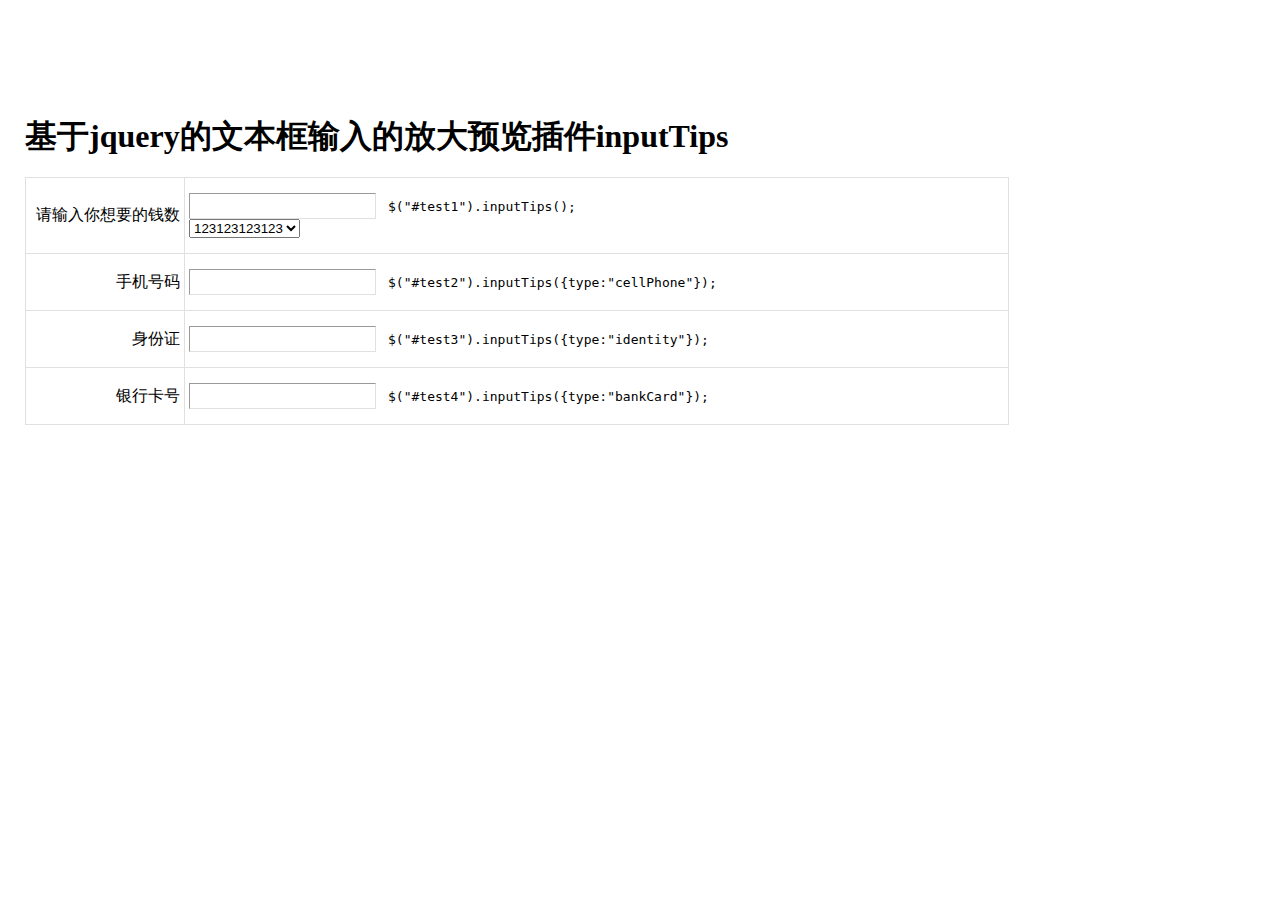
<file: inputtips/index.html>
<!DOCTYPE html PUBLIC "-//W3C//DTD XHTML 1.0 Transitional//EN" "http://www.w3.org/TR/xhtml1/DTD/xhtml1-transitional.dtd">
<html xmlns="http://www.w3.org/1999/xhtml" xml:lang="en">
<head>
	<meta http-equiv="Content-Type" content="text/html;charset=UTF-8" />
	<title></title>
	<script type="text/javascript" src="js/jquery-1.5.min.js"></script>
	<script type="text/javascript" src="js/jQuery.inputTips.js"></script>
	<style type="text/css">
	*{margin:0; padding: 0;}
	body{padding:25px;}
	table{border-collapse:collapse;}
	td{border:1px #e0e0e0 solid; padding:15px 4px;}
	tr td:nth-child(1){text-align:right;}
	input{border-top:1px #999 solid; border-left:1px #999 solid; border-right:1px #E0E0E0 solid; border-bottom:1px #E0E0E0 solid; font-family:"arial"; font-size:14px; height:16px; line-height:16px; padding:4px 2px;}
	pre{display:inline-block; padding-left:12px;}
	</style>
</head>
<body>
<br /><br /><br /><br /><br />
<h1>基于jquery的文本框输入的放大预览插件inputTips</h1><br />
<table cellspacing="0" cellpadding="0" border="0" width="80%">
	<tr>
		<td width="150">请输入你想要的钱数</td>
		<td><input id="test1" type="text" value="" /><pre>$("#test1").inputTips();</pre><br /><select><option>123123123123</option></select></td>
	</tr>
	<tr>
		<td>手机号码</td>
		<td><input id="test2" type="text" value="" /><pre>$("#test2").inputTips({type:"cellPhone"});</pre></td>
	</tr>
	<tr>
		<td>身份证</td>
		<td><input id="test3" type="text" value="" /><pre>$("#test3").inputTips({type:"identity"});</pre></td>
	</tr>
	<tr>
		<td>银行卡号</td>
		<td><input id="test4" type="text" value="" /><pre>$("#test4").inputTips({type:"bankCard"});</pre></td>
	</tr>
</table>
<script type="text/javascript">
$(function(){
	$("#test1").inputTips();//默认参数
	$("#test2").inputTips({type:"cellPhone"});//手机类型
	$("#test3").inputTips({type:"identity"});//身份证类型
	$("#test4").inputTips({type:"bankCard"});//银行卡类型
})
</script>
</body>
</html>
</file>
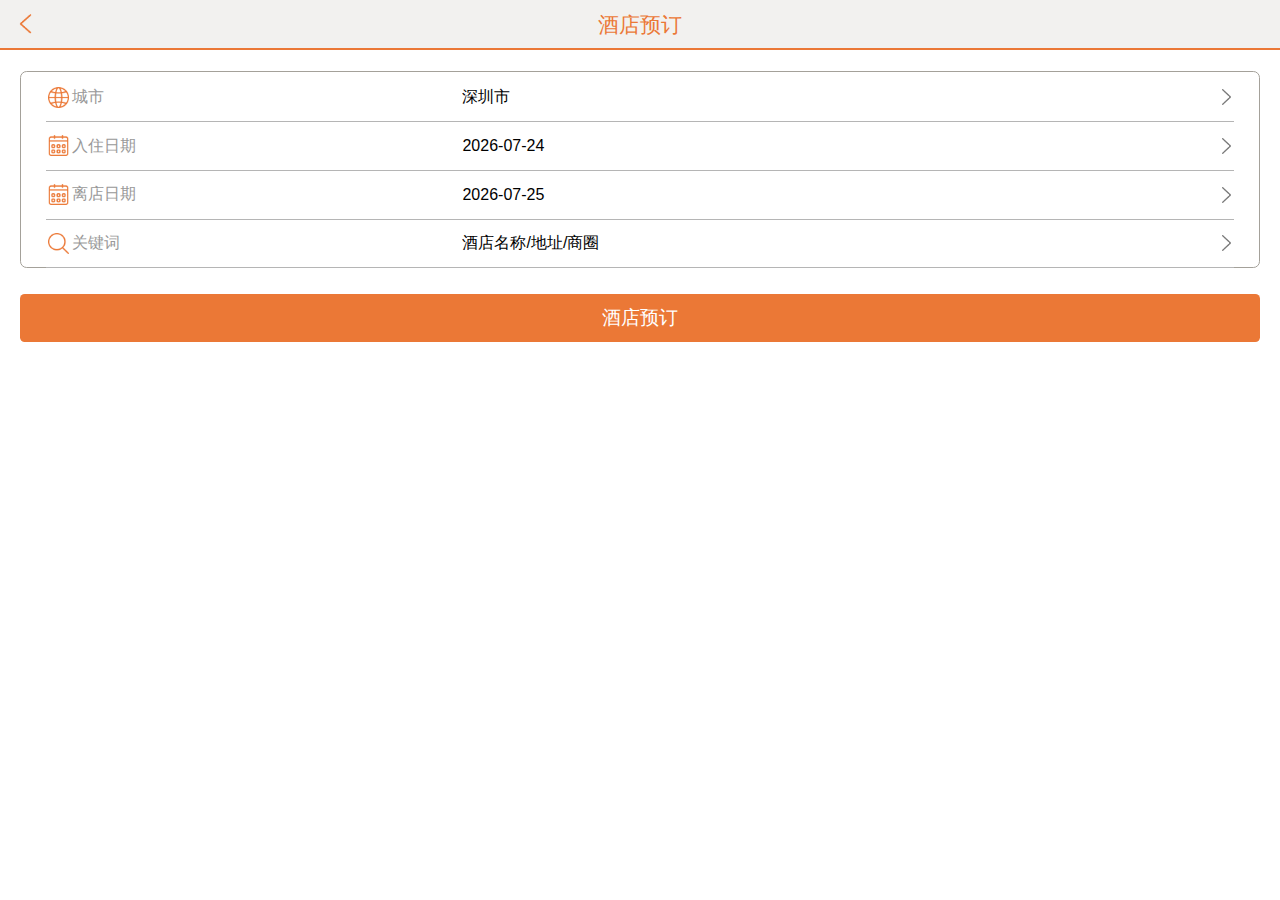
<file: mobileDatePicker/index.html>
<!doctype html>
<html>
<head>
<meta charset="utf-8">
<meta name="viewport" content="width=device-width,initial-scale=1.0,minimum-scale=1.0,maximum-scale=1.0">
<title>3-酒店预订</title>
<script language="javascript" src="js/jquery-1.8.3.js"></script>
<link rel="stylesheet" type="text/css" href="css/css.css"/>
<script language="javascript" type="text/javascript" src="js/jQuery.mobileDatePicker.js"></script>
</head>

<body style="background-color:#fff">
<div class="header">
    <a class="back" href="#"></a>
    <span>酒店预订</span>
</div>
<div class="HS">
    <div class="form">
        <table border="0" cellpadding="0" cellspacing="0" width="96%">
            <tr>
                <th>
                    <div class="wrap ct">城市</div>
                </th>
                <td>
                    <input type="text" class="txt" value="深圳市"/>
                </td>
            </tr>
            <tr>
                <th>
                    <div class="wrap date">入住日期</div>
                </th>
                <td>
                    <input type="text" class="txt" value="" id="indate"/>
                </td>
            </tr>
            <tr>
                <th>
                    <div class="wrap date">离店日期</div>
                </th>
                <td>
                    <input type="text" class="txt" value="" id="outdate"/>
                </td>
            </tr>
            <tr>
                <th class="search">
                    <div class="wrap search">关键词</div>
                </th>
                <td>
                    <input type="text" class="txt" value="酒店名称/地址/商圈"/>
                </td>
            </tr>
        </table>
    </div>
    <a href="#" class="btnC">酒店预订</a>
</div>
<script language="javascript" type="text/javascript">
    $(function () {
        $.mobileDatePicker({
            FromFeild: "#indate",			//开始日期input ID
            ToFeild: "#outdate",		    //结束日期input ID
            dateNow: "",				    //今天日期，建议传入服务器的日期如：2015-02-05 为空默认使用用户端的日期
            getDateFrom: "indateRequest",   //获取url的get方式的日期传参 优先级最大 >> input value值  >> dateNow的值
            getDateTo: "outdateRequest",	//获取url的get方式的日期传参 优先级最大
            dayLimit:1,                     //区间日期限制
            callBack:function(){console.log('111')}//回调函数
        });
    })
</script>

</body>
</html>
</file>
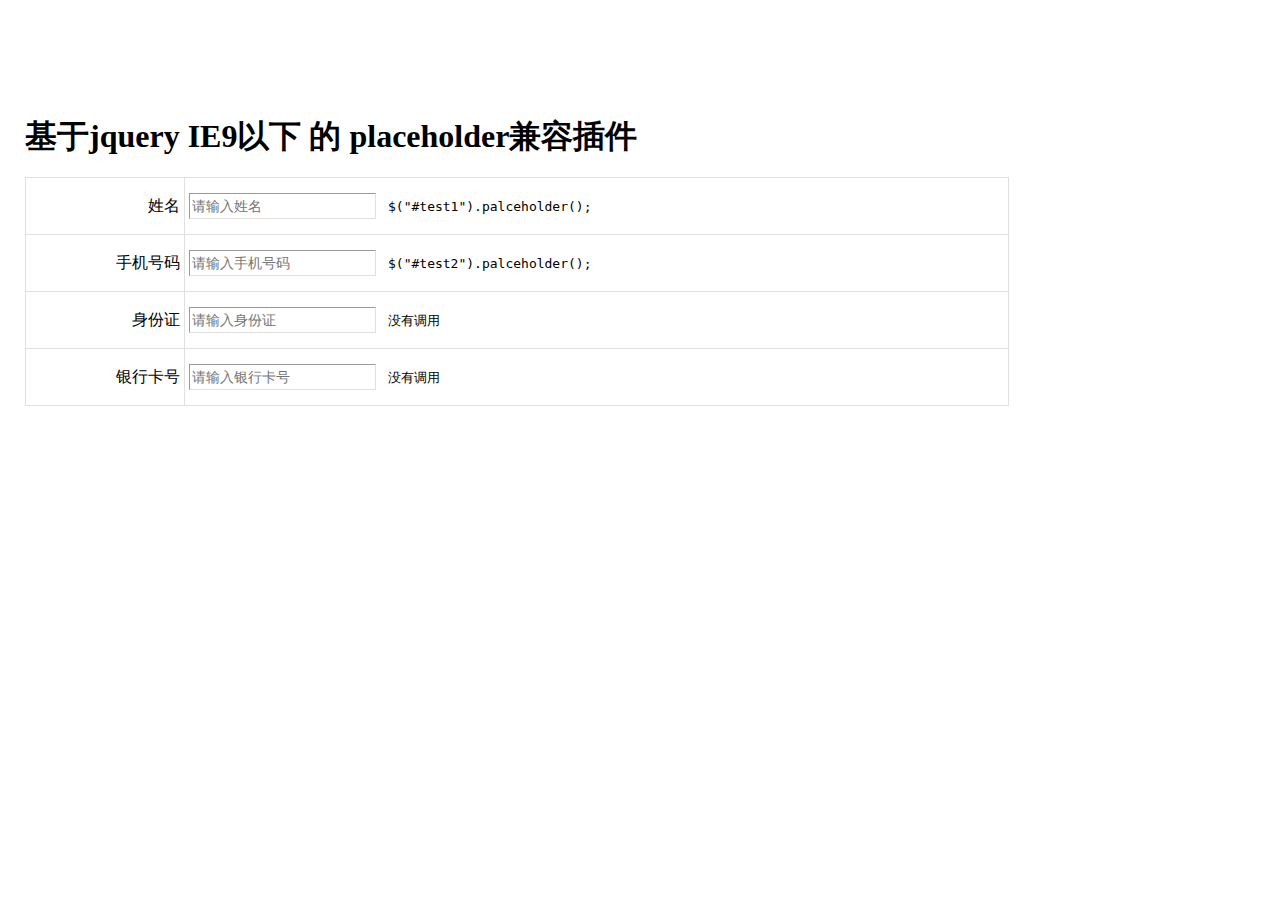
<file: placeholder/index.html>
<!DOCTYPE html PUBLIC "-//W3C//DTD XHTML 1.0 Transitional//EN" "http://www.w3.org/TR/xhtml1/DTD/xhtml1-transitional.dtd">
<html xmlns="http://www.w3.org/1999/xhtml" xml:lang="en">
<head>
	<meta http-equiv="Content-Type" content="text/html;charset=UTF-8" />
	<title></title>
	<script type="text/javascript" src="../lib/jquery-1.8.3.min.js"></script>
	<script type="text/javascript" src="jQuery.placeholder.js"></script>
	<style type="text/css">
	*{margin:0; padding: 0;}
	body{padding:25px;}
	table{border-collapse:collapse;}
	td{border:1px #e0e0e0 solid; padding:15px 4px;}
	tr td:nth-child(1){text-align:right;}
	input{border-top:1px #999 solid; border-left:1px #999 solid; border-right:1px #E0E0E0 solid; border-bottom:1px #E0E0E0 solid; font-family:"arial"; font-size:14px; height:16px; line-height:16px; padding:4px 2px;}
	pre{display:inline-block; padding-left:12px;}
	</style>
</head>
<body>
<br /><br /><br /><br /><br />
<h1>基于jquery IE9以下 的 placeholder兼容插件</h1><br />
<table cellspacing="0" cellpadding="0" border="0" width="80%">
	<tr>
		<td width="150">姓名</td>
		<td><input id="test1" type="text" value="" placeholder="请输入姓名" /><pre>$("#test1").palceholder();</pre></td>
	</tr>
	<tr>
		<td>手机号码</td>
		<td><input id="test2" type="text"  placeholder="请输入手机号码" value="" /><pre>$("#test2").palceholder();</pre></td>
	</tr>
	<tr>
		<td>身份证</td>
		<td><input id="test3" type="text" value="" placeholder="请输入身份证" /><pre>没有调用</pre></td>
	</tr>
	<tr>
		<td>银行卡号</td>
		<td><input id="test4" type="text" value="" placeholder="请输入银行卡号" /><pre>没有调用</pre></td>
	</tr>
</table>
<script type="text/javascript">
$(function(){
	$("#test1,#test2").placeholder();
	//$("#test2").placeholder();
})
</script>
</body>
</html>
</file>
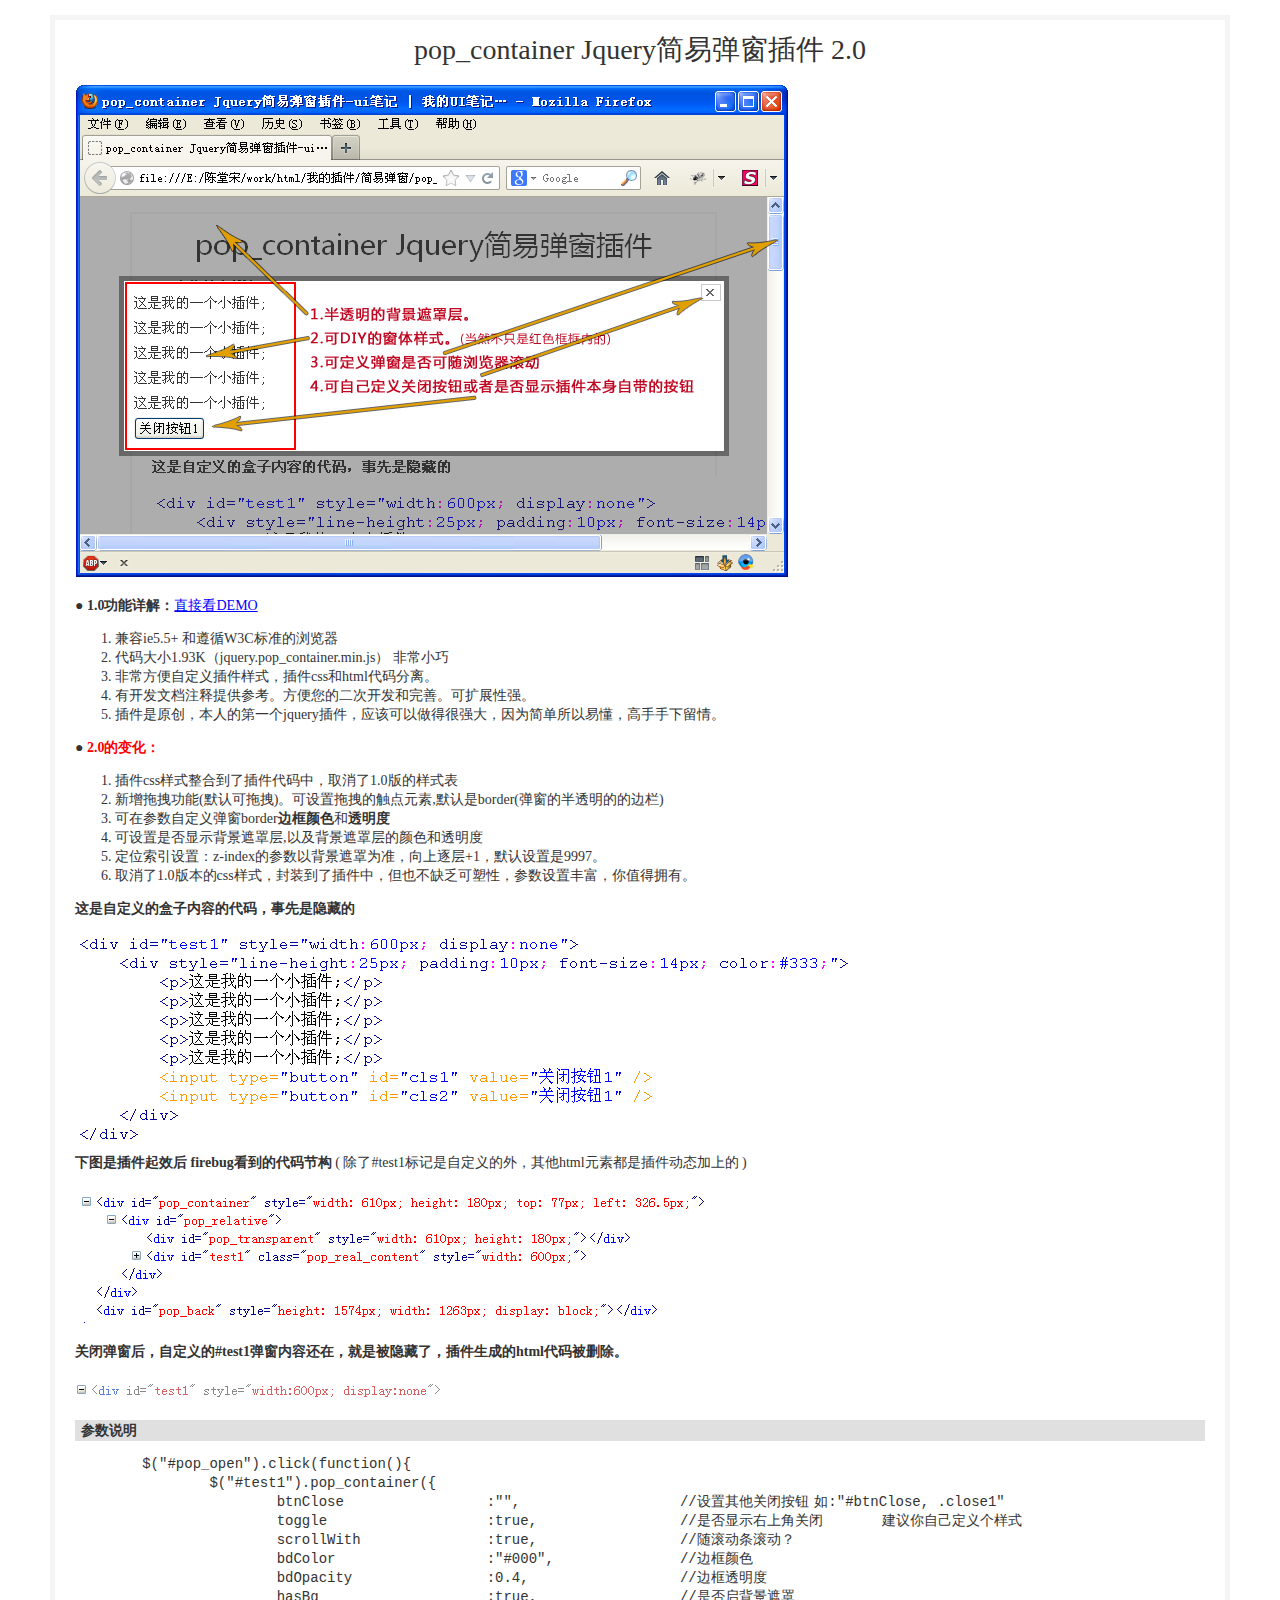
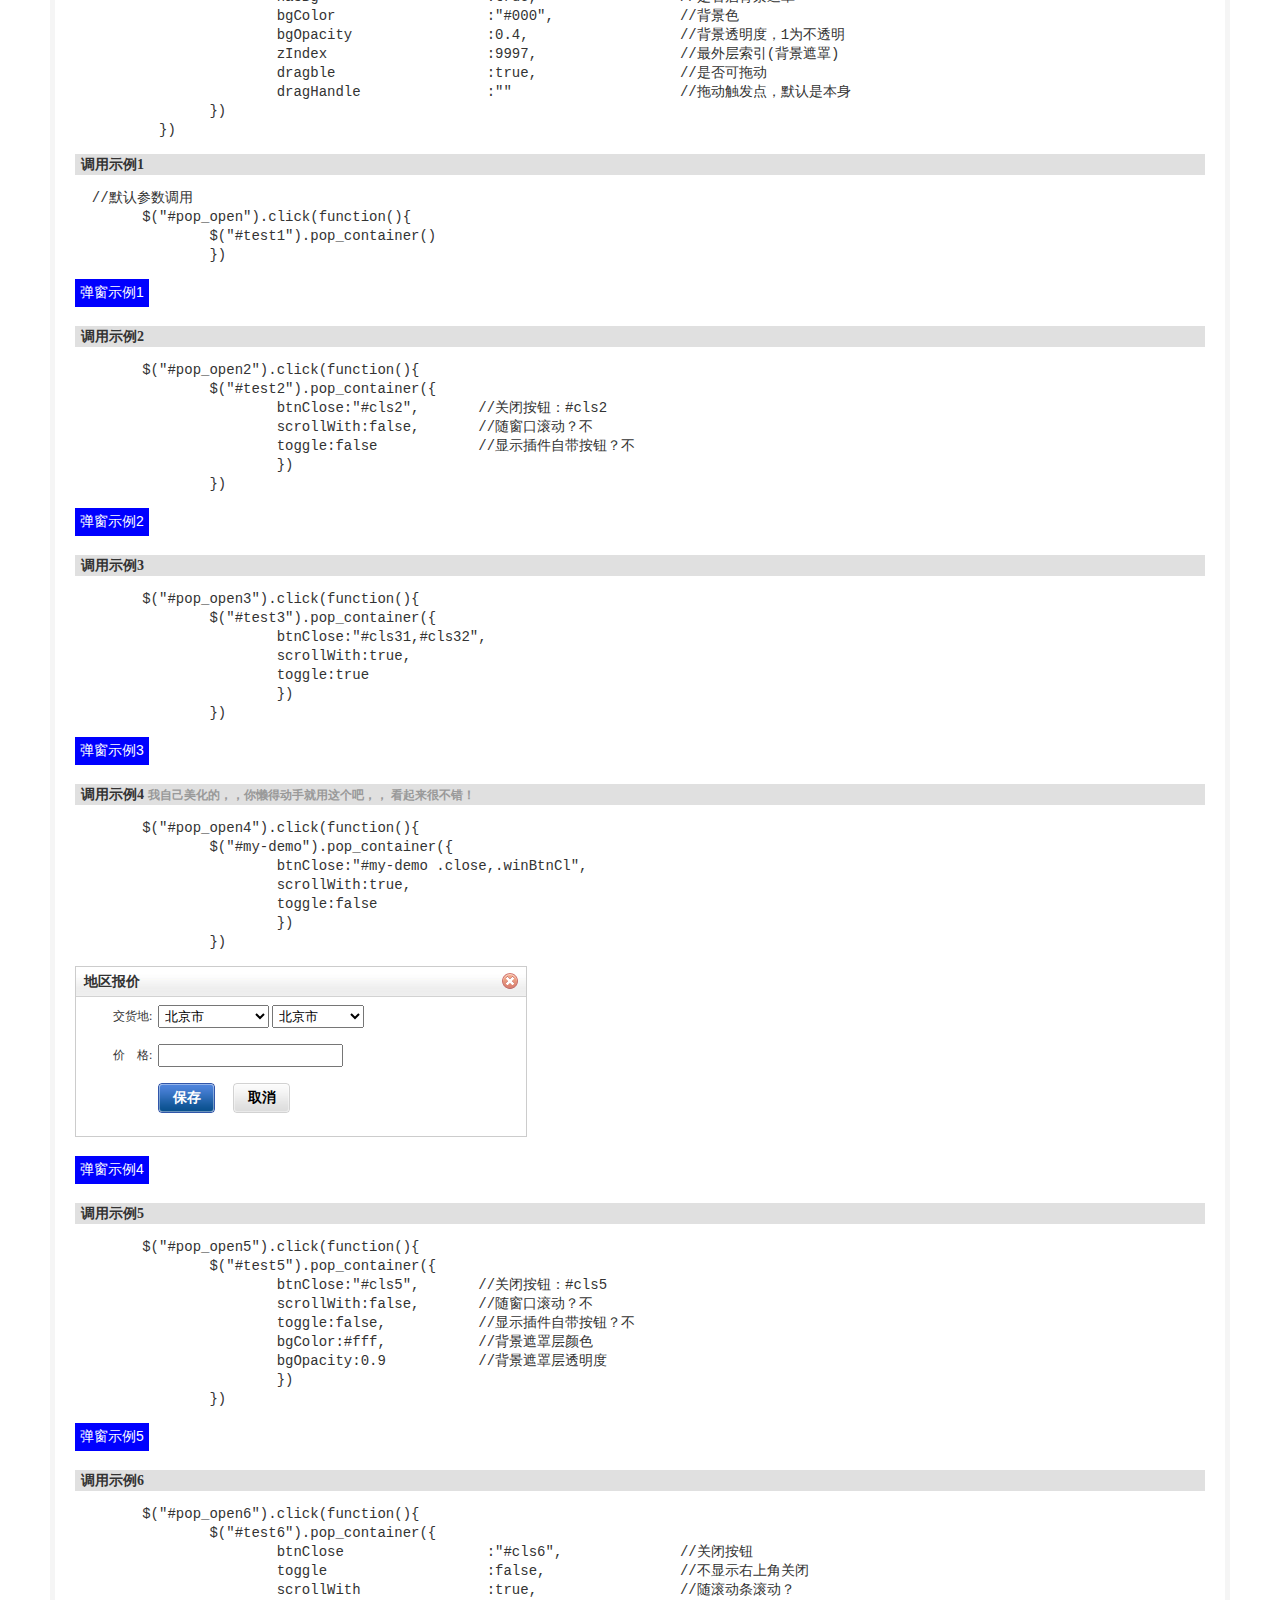
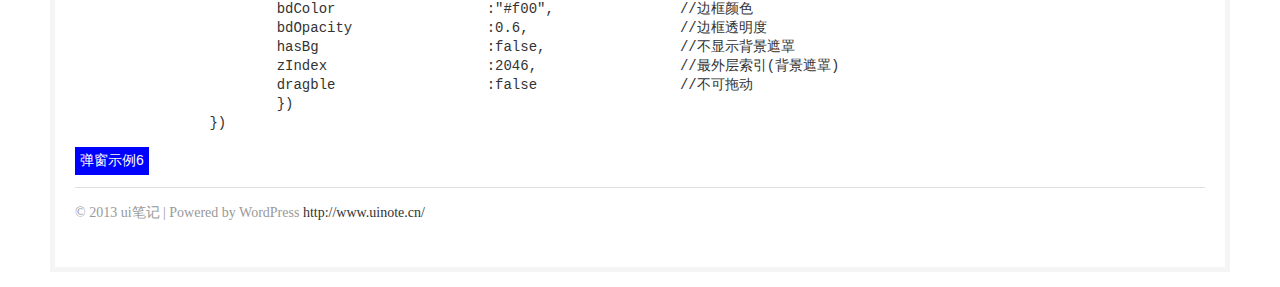
<file: pop-container-2-0/index.html>
<!DOCTYPE html PUBLIC "-//W3C//DTD XHTML 1.0 Transitional//EN" "http://www.w3.org/TR/xhtml1/DTD/xhtml1-transitional.dtd">
<html xmlns="http://www.w3.org/1999/xhtml">
<head>
<meta http-equiv="Content-Type" content="text/html; charset=utf-8" />
<title>pop_container Jquery简易弹窗插件2.0-ui笔记 | 我的UI笔记&#8230;</title>
<meta name="keywords"  content="javascript弹窗，jquery弹窗插件，可自定的弹窗插件，jquery很简单的弹窗插件" />
<meta name="description"  content="我的原创弹窗插件，很简单，代码通俗易懂，方便您的学习和二次开发" />
<script type="text/javascript" src="js/jquery-1.5.min.js"> </script>
<script type="text/javascript" src="js/jquery.pop_container.2.0.js"> </script>
<style type="text/css">
/*初始化
www.uinote.cn
*/
body{}
.clearfix:after{content:"."; display:block; clear:both; line-height:0; font-size:0; height:0; overflow:hidden; visibility:hidden;}
.clearfix{*zoom:1;}
.clear{display:block; height:0; font-size:0; line-height:0; visibility:hidden; overflow:hidden; clear:both;}
p,ul,li,body,h1,h2,h3,h4,h5,h6,dl,dd,form,input,li,dd{margin:0; padding:0;}
body{font-size:12px; color:#333; font-family:/*Arial,*/"宋体";}
h2,h3,h4,h5,h6{font-size:14px;}
img{border:none}
a,a:link{color:#333; text-decoration:none;}
a:hover{color:#5959FF; text-decoration:underline;}
.main{margin:15px 50px;}
h1{text-align:center; font-family:微软雅黑; font-weight:normal; padding-bottom:25px;}
#content{line-height:19px;}
.sp999{color:#999;}
h2{height:21px; line-height:21px; padding-left:6px; background-color:#e0e0e0;}
input[type="button"]{background-color:blue; color:white; border:0; padding:5px; font-size:14px;}
.main .winBtnCl,body .winBtnCl{color:black;}
</style>
</head>
<body>
<div class="main"> </div>
<div class="main" id="ts2"> </div>
<div id="content" class="main" style="padding:20px; font-size:14px; border:5px #F5F5F5 solid;">
<h1>pop_container Jquery简易弹窗插件 2.0</h1>
	<img src="img/04.png" alt="Jquery简易弹窗插件，jquery弹窗插件教程，jquery插件教程" />
  <p>&nbsp;</p>
  <p>● <strong>1.0功能详解：</strong><a style="color:blue; text-decoration:underline;" href="#demoStart">直接看DEMO</a><br />
  </p>
  <ol>
    <li>兼容ie5.5+ 和遵循W3C标准的浏览器</li>
  <li>代码大小1.93K（jquery.pop_container.min.js） 非常小巧</li>
  <li>非常方便自定义插件样式，插件css和html代码分离。</li>
  <li>有开发文档注释提供参考。方便您的二次开发和完善。可扩展性强。</li>
  <li>插件是原创，本人的第一个jquery插件，应该可以做得很强大，因为简单所以易懂，高手手下留情。</li>
</ol>
  <p>● <strong style="color:red;">2.0的变化：</strong><br />
  </p>
  <ol>
    <li>插件css样式整合到了插件代码中，取消了1.0版的样式表</li>
	<li>新增拖拽功能(默认可拖拽)。可设置拖拽的触点元素,默认是border(弹窗的半透明的的边栏)</li>
	<li>可在参数自定义弹窗border<b>边框颜色</b>和<b>透明度</b></li>
	<li>可设置是否显示背景遮罩层,以及背景遮罩层的颜色和透明度</li>
	<li>定位索引设置：z-index的参数以背景遮罩为准，向上逐层+1，默认设置是9997。</li>
    <li>取消了1.0版本的css样式，封装到了插件中，但也不缺乏可塑性，参数设置丰富，你值得拥有。</li>
</ol>
  <p><strong>这是自定义的盒子内容的代码，事先是隐藏的</strong></p>
  <p><img src="img/01.png" /></p>
  <p><strong>下图是插件起效后 firebug看到的代码节构</strong> ( 除了#test1标记是自定义的外，其他html元素都是插件动态加上的 )</p>
  <p>&nbsp;</p>
  <p><img src="img/02.png" /></p>
  <p>&nbsp;</p>
  <p><strong>关闭弹窗后，自定义的#test1弹窗内容还在，就是被隐藏了，插件生成的html代码被删除。</strong></p>
  <p>&nbsp;</p>
  <p><img src="img/05.png" /></p>
  <p>&nbsp;  </p>
  <h2>参数说明</h2>
  <pre>
	$("#pop_open").click(function(){
		$("#test1").pop_container({
			btnClose 		 :"",			//设置其他关闭按钮	如:"#btnClose, .close1" 
			toggle    		 :true, 		//是否显示右上角关闭	建议你自己定义个样式  
			scrollWith		 :true,			//随滚动条滚动？
			bdColor			 :"#000",		//边框颜色
			bdOpacity	   	 :0.4,			//边框透明度
			hasBg			 :true,		   	//是否启背景遮罩
			bgColor			 :"#000",		//背景色
			bgOpacity		 :0.4,			//背景透明度，1为不透明
			zIndex			 :9997,			//最外层索引(背景遮罩)
			dragble			 :true,			//是否可拖动
			dragHandle		 :""			//拖动触发点，默认是本身
		})
          })</pre> 
  <h2 id="demoStart">调用示例1</h2>
  <pre>
  //默认参数调用
	$("#pop_open").click(function(){
		$("#test1").pop_container()
		})</pre> 
<!--以下是事先隐藏的弹窗代码-以下代码完全可自定义样式-->
  <div id="test1" style="width:600px; display:none">
	<div style="line-height:25px; padding:10px; font-size:14px; color:#333;">
    	<p>这是我的一个小插件;</p>
    	<p>这是我的一个小插件;</p>
    	<p>这是我的一个小插件;</p>
    	<p>这是我的一个小插件;</p>
    	<p>这是我的一个小插件;</p>
    </div>
</div>
<!--弹窗窗体结束-->
<p> 
<input type="button" id="pop_open" value="弹窗示例1" />
<script language="javascript">
	$("#pop_open").click(function(){
		$("#test1").pop_container()
		})
</script>
</p>
<p>&nbsp;</p>
<h2>调用示例2</h2>
<pre>
	$("#pop_open2").click(function(){
		$("#test2").pop_container({
			btnClose:"#cls2",	//关闭按钮：#cls2
			scrollWith:false, 	//随窗口滚动？不
			toggle:false 		//显示插件自带按钮？不
			})
		})</pre> 
<!--以下是事先隐藏的弹窗代码-以下代码完全可自定义样式-->
<div id="test2" style="width:600px; display:none">
	<div style="line-height:25px; padding:10px; font-size:14px; color:#333;">
    	<p>这是我的一个小插件;</p>
    	<p>这是我的一个小插件;</p>
    	<p>这是我的一个小插件;</p>
    	<p>这是我的一个小插件;</p>
    	<p>这是我的一个小插件;</p>
        <input type="button" id="cls2" value="关闭按钮" />
    </div>
</div>
<!--弹窗窗体结束-->  
<p>
<input type="button" id="pop_open2" value="弹窗示例2" />
<script language="javascript">
	$("#pop_open2").click(function(){
		$("#test2").pop_container({
			btnClose:"#cls2", //自定义关闭按钮为#cls2,当然也可以多个按钮
			scrollWith:false, //弹窗后，没有随屏幕滚动移动
			toggle:false  //是否显示插件自带开关
			})
		})
</script>

</p>
<p>&nbsp;</p>
<h2>调用示例3</h2>
<pre>
	$("#pop_open3").click(function(){
		$("#test3").pop_container({
			btnClose:"#cls31,#cls32", 
			scrollWith:true, 
			toggle:true  
			})
		})</pre> 
<!--以下是事先隐藏的弹窗代码-以下代码完全可自定义样式-->
<div id="test3" style="width:600px; display:none">
	<div style="line-height:25px; padding:10px; font-size:14px; color:#333;">
    	<p>这是我的一个小插件;</p>
    	<p>这是我的一个小插件;</p>
    	<p>这是我的一个小插件;</p>
    	<p>这是我的一个小插件;</p>
    	<p>这是我的一个小插件;</p>
        <input type="button" id="cls31" value="关闭按钮31" />
        <input type="button" id="cls32" value="关闭按钮32" />
    </div>
</div>
<!--弹窗窗体结束-->  
<p>
<input type="button" id="pop_open3" value="弹窗示例3" />
<script language="javascript">
	$("#pop_open3").click(function(){
		$("#test3").pop_container({
			btnClose:"#cls31,#cls32", 
			scrollWith:true, 
			toggle:true  			
			})
		})
</script>

</p>
<p>&nbsp;</p>
<h2>调用示例4 <span style="font-size:12px; color:#999;">我自己美化的，，你懒得动手就用这个吧，， 看起来很不错！</span></h2>
<pre>
	$("#pop_open4").click(function(){
		$("#my-demo").pop_container({
			btnClose:"#my-demo .close,.winBtnCl", 
			scrollWith:true, 
			toggle:false  
			})
		})</pre>
<link rel="stylesheet" type="text/css" href="mydemo/css.css" /> 
<div class="addWin" id="my-demo" style="display:none">
	<div class="title">
    	<span class="close" onmouseover="this.className='close closeHover'" onmouseout="this.className='close'"></span>
    	<h3>地区报价</h3>
    </div>
	<table width="100%"  cellpadding="0" cellspacing="0" border="0">
    	<tr>
        	<td class="tdl">交货地:</td>
        	<td>
            	<select name="province">
                	<option value="11">北京市</option>
                	<option value="11">广东省</option>
                	<option value="11">北京市</option>
                	<option value="11">广东省</option>
                	<option value="11">北京市</option>
                	<option value="11">广东省</option>
                	<option value="11">北京市</option>
                	<option value="11">广东1111111省</option>
                </select>
            	<select name="city">
                	<option value="11">北京市</option>
                	<option value="11">深圳市1111 </option>
                	<option value="11">北京市</option>
                	<option value="11">深圳市 </option>
                	<option value="11">北京市</option>
                	<option value="11">深圳市 </option>
                	<option value="11">北京市</option>
                	<option value="11">深圳市 </option>
                </select>
                
            </td>
        </tr>
    	<tr>
        	<td class="tdl">价&nbsp;&nbsp;&nbsp;&nbsp;格:</td>
        	<td><input type="text" class="adTxt" name="" /></td>
        </tr>
    	<tr>
        	<td class="tdl"></td>
        	<td>
            	<input type="button" class="winBtn" name="ok" value="保存" />
            	<input type="button" class="winBtn winBtnCl" name="ok" value="取消" />
            </td>
        </tr>
    </table>
</div>
<div class="addWin" id="testtt"  onclick="myFade('testtt',100,100)"  style="border:1px #ccc solid; filter:alpha(opacity=40)">
	<div class="title">
    	<span class="close" onmouseover="this.className='close closeHover'" onmouseout="this.className='close'"></span>
    	<h3>地区报价</h3>
    </div>
	<table width="100%"  cellpadding="0" cellspacing="0" border="0">
    	<tr>
        	<td class="tdl">交货地:</td>
        	<td>
            	<select name="province">
                	<option value="11">北京市</option>
                	<option value="11">广东省</option>
                	<option value="11">北京市</option>
                	<option value="11">广东省</option>
                	<option value="11">北京市</option>
                	<option value="11">广东省</option>
                	<option value="11">北京市</option>
                	<option value="11">广东1111111省</option>
                </select>
            	<select name="city">
                	<option value="11">北京市</option>
                	<option value="11">深圳市1111 </option>
                	<option value="11">北京市</option>
                	<option value="11">深圳市 </option>
                	<option value="11">北京市</option>
                	<option value="11">深圳市 </option>
                	<option value="11">北京市</option>
                	<option value="11">深圳市 </option>
                </select>
                
            </td>
        </tr>
    	<tr>
        	<td class="tdl">价&nbsp;&nbsp;&nbsp;&nbsp;格:</td>
        	<td><input type="text" class="adTxt" name="" /></td>
        </tr>
    	<tr>
        	<td class="tdl"></td>
        	<td>
            	<input type="button" class="winBtn" name="ok" value="保存" />
            	<input type="button" class="winBtn winBtnCl" name="ok" value="取消" />
            </td>
        </tr>
    </table>
</div>
 
<p><br />
<input type="button" id="pop_open4" value="弹窗示例4" />
<script language="javascript">
	$("#pop_open4").click(function(){
		$("#my-demo").pop_container({
			btnClose:"#my-demo .close,.winBtnCl", 
			scrollWith:true, 
			toggle:false,
			dragble:true,
			dragHandle:"#my-demo .title",
			hasBg:true
			})
		})
</script>
</p>
<p>&nbsp;</p>
<h2>调用示例5</h2>
<pre>
	$("#pop_open5").click(function(){
		$("#test5").pop_container({
			btnClose:"#cls5",	//关闭按钮：#cls5
			scrollWith:false, 	//随窗口滚动？不
			toggle:false, 		//显示插件自带按钮？不
			bgColor:#fff,		//背景遮罩层颜色
			bgOpacity:0.9		//背景遮罩层透明度			
			})
		})</pre> 
<!--以下是事先隐藏的弹窗代码-以下代码完全可自定义样式-->
<div id="test5" style="width:600px; display:none">
	<div style="line-height:25px; padding:10px; font-size:14px; color:#333;">
    	<p>这是我的一个小插件;</p>
    	<p>这是我的一个小插件;</p>
    	<p>这是我的一个小插件;</p>
    	<p>这是我的一个小插件;</p>
    	<p>这是我的一个小插件;</p>
        <input type="button" id="cls5" value="关闭按钮" />
    </div>
</div>
<!--弹窗窗体结束-->  
<p>
<input type="button" id="pop_open5" value="弹窗示例5" />
<script language="javascript">
	$("#pop_open5").click(function(){
		$("#test5").pop_container({
			btnClose:"#cls5",	//关闭按钮：#cls5
			scrollWith:false, 	//随窗口滚动？不
			toggle:false, 		//显示插件自带按钮？不
			bgColor:"#fff",		//背景遮罩层颜色
			bgOpacity:0.8		//背景遮罩层透明度			
			})
		})
</script>
</p>
<p>&nbsp;</p>
<h2>调用示例6</h2>
<pre>
	$("#pop_open6").click(function(){
		$("#test6").pop_container({
			btnClose 		 :"#cls6",		//关闭按钮 			
			toggle    		 :false, 		//不显示右上角关闭    	
			scrollWith		 :true,			//随滚动条滚动？
			bdColor			 :"#f00",		//边框颜色
			bdOpacity	   	 :0.6,			//边框透明度
			hasBg			 :false,		//不显示背景遮罩
			zIndex			 :2046,			//最外层索引(背景遮罩)
			dragble			 :false			//不可拖动
			})
		})</pre> 
<!--以下是事先隐藏的弹窗代码-以下代码完全可自定义样式-->
<div id="test6" style="width:600px; display:none">
<pre>
	$("#pop_open6").click(function(){
		$("#test6").pop_container({
			btnClose 		 :"#cls6",		//关闭按钮 			
			toggle    		 :false, 		//不显示右上角关闭    	
			scrollWith		 :true,			//随滚动条滚动？
			bdColor			 :"#f00",		//边框颜色
			bdOpacity	   	 :0.6,			//边框透明度
			hasBg			 :false,		//不显示背景遮罩
			zIndex			 :2046,			//最外层索引(背景遮罩)
			dragble			 :false			//不可拖动
			})
		})</pre> 
	<div style="line-height:25px; padding:10px; font-size:14px; color:#333;">
        <input type="button" id="cls6" value="关闭按钮" />
    </div>
</div>
<!--弹窗窗体结束-->  
<p>
<input type="button" id="pop_open6" value="弹窗示例6" />
<script language="javascript">
	$("#pop_open6").click(function(){
		$("#test6").pop_container({
			btnClose 		 :"#cls6",      //关闭按钮 			
			toggle    		 :false, 		//不显示右上角关闭    	
			scrollWith		 :true,			//随滚动条滚动？
			bdColor			 :"#f00",		//边框颜色
			bdOpacity	   	 :0.6,			//边框透明度
			hasBg			 :false,		//不显示背景遮罩
			zIndex			 :2046,			//最外层索引(背景遮罩)
			dragble			 :false			//不可拖动
			})
		})
</script>
</p>


<div style="border-top:1px #e0e0e0 solid; margin-top:12px; padding:15px 0 25px 0; color:#999;">
	
  © 2013 ui笔记 | Powered by WordPress  <a href="http://www.uinote.cn/">http://www.uinote.cn/</a></div>
</div>
<!--www.uinote.c-n-->
</body>
</html>
</file>
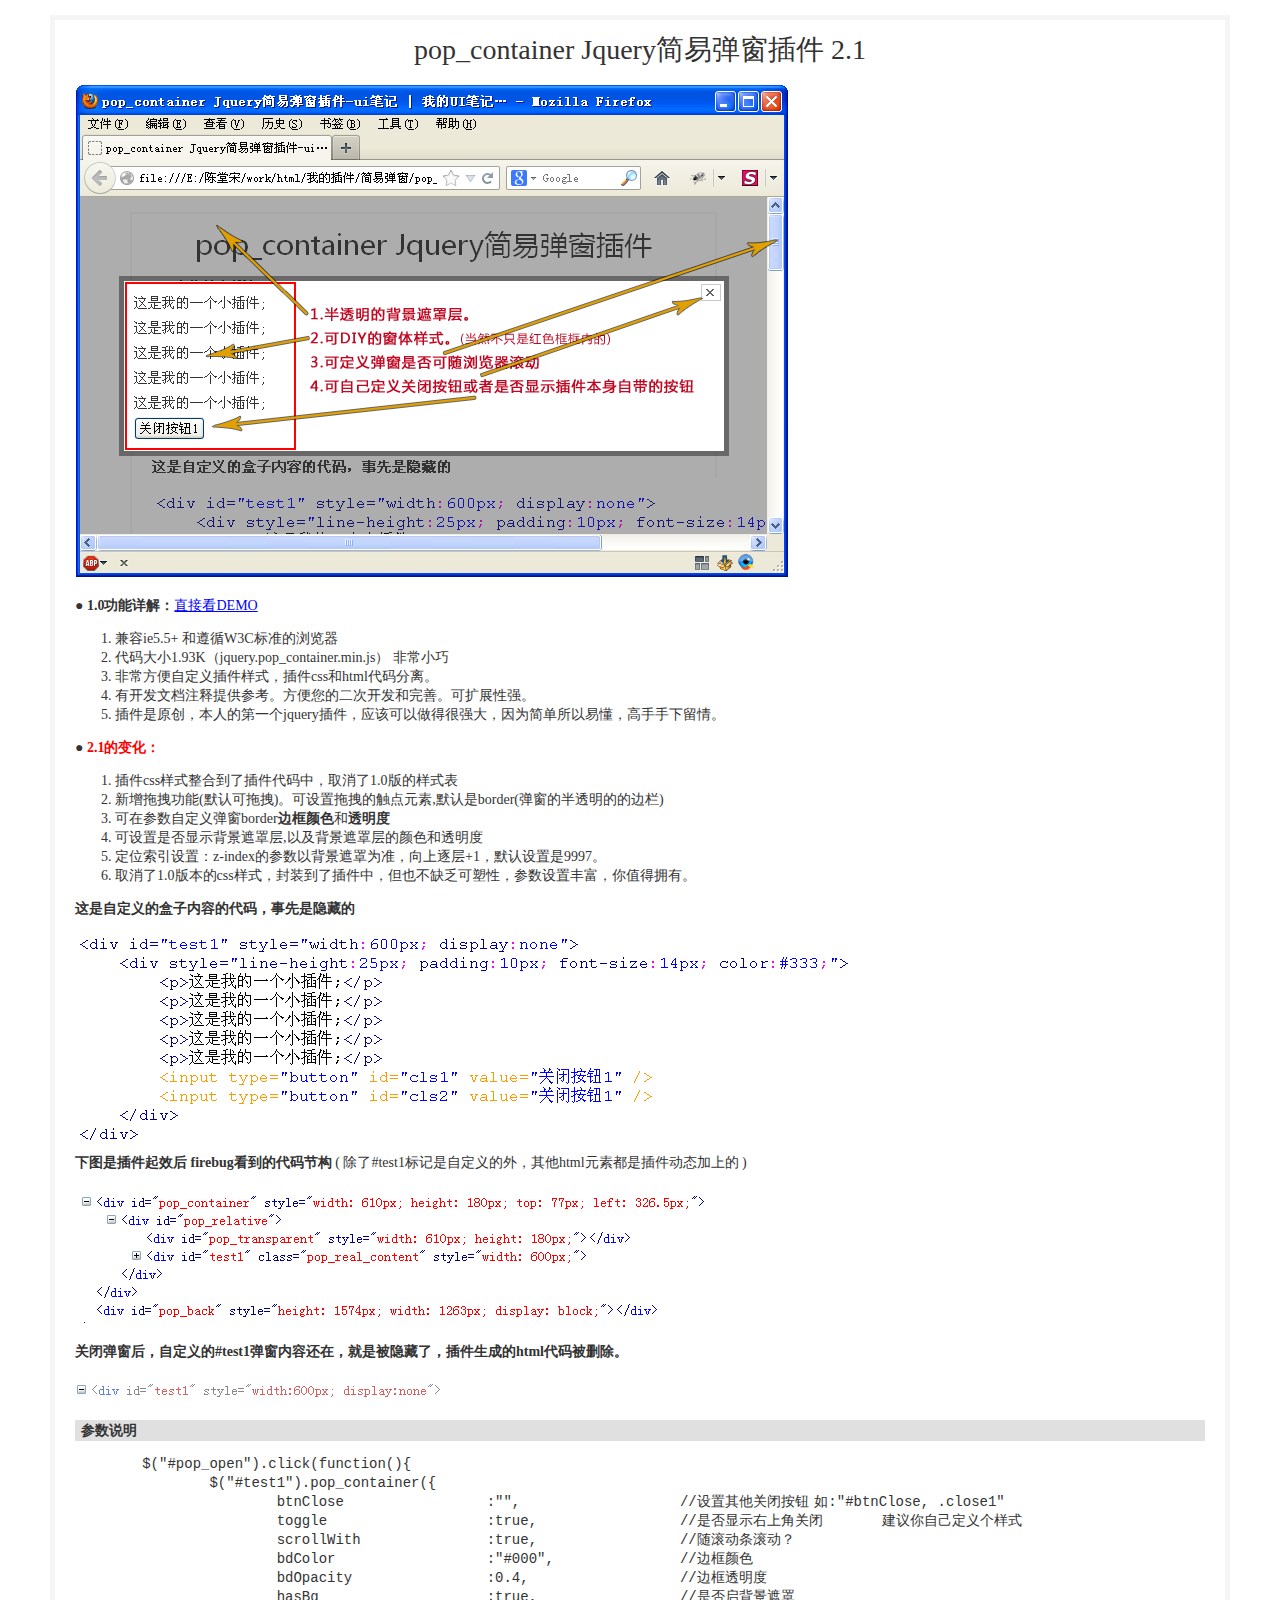
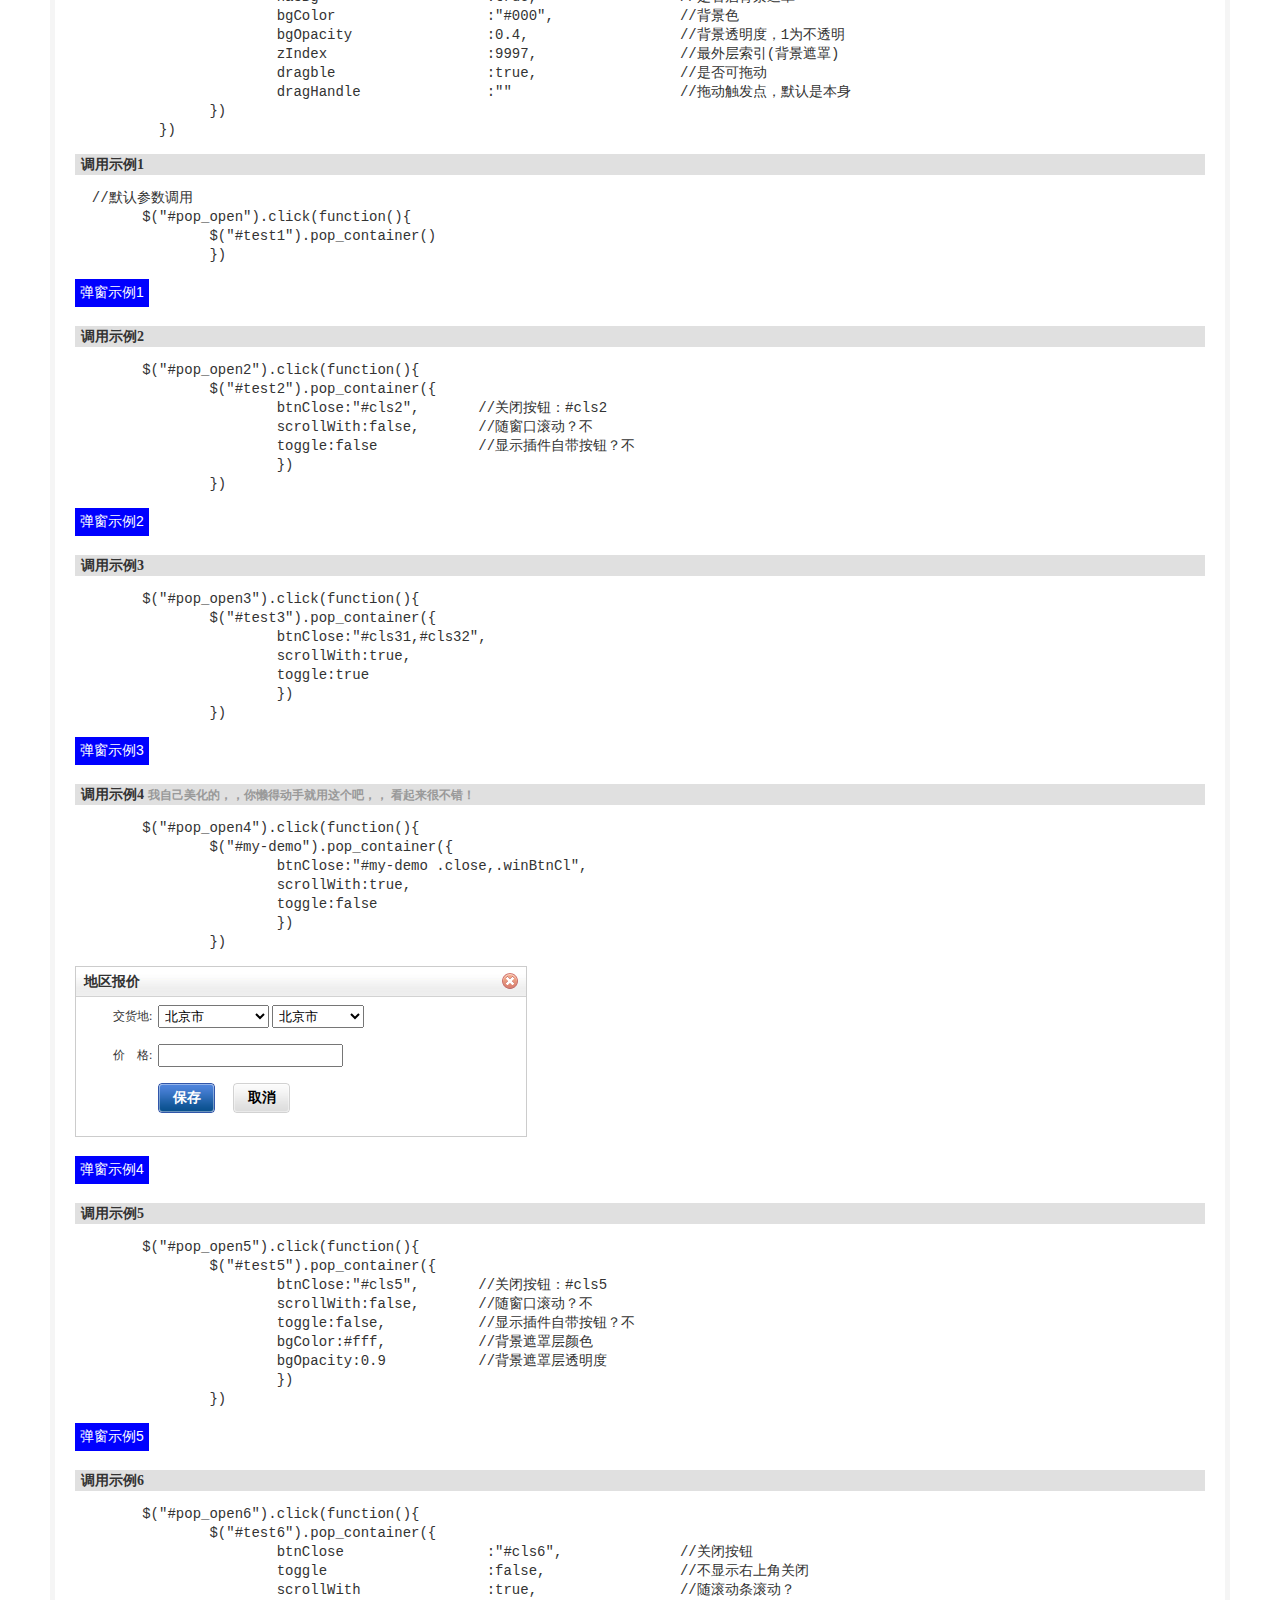
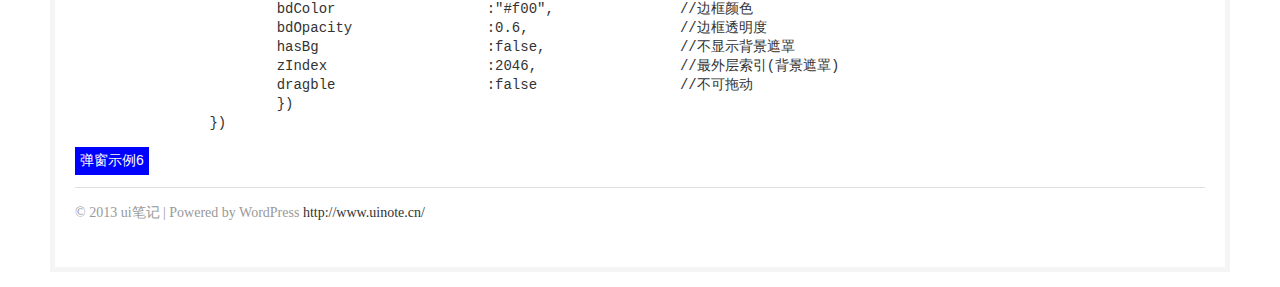
<file: pop-container-2-1/index.html>
<!DOCTYPE html PUBLIC "-//W3C//DTD XHTML 1.0 Transitional//EN" "http://www.w3.org/TR/xhtml1/DTD/xhtml1-transitional.dtd">
<html xmlns="http://www.w3.org/1999/xhtml">
<head>
<meta http-equiv="Content-Type" content="text/html; charset=utf-8" />
<title>pop_container Jquery简易弹窗插件2.1-ui笔记 | 我的UI笔记&#8230;</title>
<meta name="keywords"  content="javascript弹窗，jquery弹窗插件，可自定的弹窗插件，jquery很简单的弹窗插件" />
<meta name="description"  content="我的原创弹窗插件，很简单，代码通俗易懂，方便您的学习和二次开发" />
<script type="text/javascript" src="js/jquery-1.5.min.js"> </script>
<script type="text/javascript" src="js/jquery.pop_container.2.1.js"> </script>
<style type="text/css">
/*初始化
www.uinote.cn
*/
body{}
.clearfix:after{content:"."; display:block; clear:both; line-height:0; font-size:0; height:0; overflow:hidden; visibility:hidden;}
.clearfix{*zoom:1;}
.clear{display:block; height:0; font-size:0; line-height:0; visibility:hidden; overflow:hidden; clear:both;}
p,ul,li,body,h1,h2,h3,h4,h5,h6,dl,dd,form,input,li,dd{margin:0; padding:0;}
body{font-size:12px; color:#333; font-family:/*Arial,*/"宋体";}
h2,h3,h4,h5,h6{font-size:14px;}
img{border:none}
a,a:link{color:#333; text-decoration:none;}
a:hover{color:#5959FF; text-decoration:underline;}
.main{margin:15px 50px;}
h1{text-align:center; font-family:微软雅黑; font-weight:normal; padding-bottom:25px;}
#content{line-height:19px;}
.sp999{color:#999;}
h2{height:21px; line-height:21px; padding-left:6px; background-color:#e0e0e0;}
input[type="button"]{background-color:blue; color:white; border:0; padding:5px; font-size:14px;}
.main .winBtnCl,body .winBtnCl{color:black;}
</style>
</head>
<body>
<div class="main"> </div>
<div class="main" id="ts2"> </div>
<div id="content" class="main" style="padding:20px; font-size:14px; border:5px #F5F5F5 solid;">
<h1>pop_container Jquery简易弹窗插件 2.1</h1>
	<img src="img/04.png" alt="Jquery简易弹窗插件，jquery弹窗插件教程，jquery插件教程" />
  <p>&nbsp;</p>
  <p>● <strong>1.0功能详解：</strong><a style="color:blue; text-decoration:underline;" href="#demoStart">直接看DEMO</a><br />
  </p>
  <ol>
    <li>兼容ie5.5+ 和遵循W3C标准的浏览器</li>
  <li>代码大小1.93K（jquery.pop_container.min.js） 非常小巧</li>
  <li>非常方便自定义插件样式，插件css和html代码分离。</li>
  <li>有开发文档注释提供参考。方便您的二次开发和完善。可扩展性强。</li>
  <li>插件是原创，本人的第一个jquery插件，应该可以做得很强大，因为简单所以易懂，高手手下留情。</li>
</ol>
  <p>● <strong style="color:red;">2.1的变化：</strong><br />
  </p>
  <ol>
    <li>插件css样式整合到了插件代码中，取消了1.0版的样式表</li>
	<li>新增拖拽功能(默认可拖拽)。可设置拖拽的触点元素,默认是border(弹窗的半透明的的边栏)</li>
	<li>可在参数自定义弹窗border<b>边框颜色</b>和<b>透明度</b></li>
	<li>可设置是否显示背景遮罩层,以及背景遮罩层的颜色和透明度</li>
	<li>定位索引设置：z-index的参数以背景遮罩为准，向上逐层+1，默认设置是9997。</li>
    <li>取消了1.0版本的css样式，封装到了插件中，但也不缺乏可塑性，参数设置丰富，你值得拥有。</li>
</ol>
  <p><strong>这是自定义的盒子内容的代码，事先是隐藏的</strong></p>
  <p><img src="img/01.png" /></p>
  <p><strong>下图是插件起效后 firebug看到的代码节构</strong> ( 除了#test1标记是自定义的外，其他html元素都是插件动态加上的 )</p>
  <p>&nbsp;</p>
  <p><img src="img/02.png" /></p>
  <p>&nbsp;</p>
  <p><strong>关闭弹窗后，自定义的#test1弹窗内容还在，就是被隐藏了，插件生成的html代码被删除。</strong></p>
  <p>&nbsp;</p>
  <p><img src="img/05.png" /></p>
  <p>&nbsp;  </p>
  <h2>参数说明</h2>
  <pre>
	$("#pop_open").click(function(){
		$("#test1").pop_container({
			btnClose 		 :"",			//设置其他关闭按钮	如:"#btnClose, .close1" 
			toggle    		 :true, 		//是否显示右上角关闭	建议你自己定义个样式  
			scrollWith		 :true,			//随滚动条滚动？
			bdColor			 :"#000",		//边框颜色
			bdOpacity	   	 :0.4,			//边框透明度
			hasBg			 :true,		   	//是否启背景遮罩
			bgColor			 :"#000",		//背景色
			bgOpacity		 :0.4,			//背景透明度，1为不透明
			zIndex			 :9997,			//最外层索引(背景遮罩)
			dragble			 :true,			//是否可拖动
			dragHandle		 :""			//拖动触发点，默认是本身
		})
          })</pre> 
  <h2 id="demoStart">调用示例1</h2>
  <pre>
  //默认参数调用
	$("#pop_open").click(function(){
		$("#test1").pop_container()
		})</pre> 
<!--以下是事先隐藏的弹窗代码-以下代码完全可自定义样式-->
  <div id="test1" style="width:600px; display:none">
	<div style="line-height:25px; padding:10px; font-size:14px; color:#333;">
    	<p>这是我的一个小插件;</p>
    	<p>这是我的一个小插件;</p>
    	<p>这是我的一个小插件;</p>
    	<p>这是我的一个小插件;</p>
    	<p>这是我的一个小插件;</p>
    </div>
</div>
<!--弹窗窗体结束-->
<p> 
<input type="button" id="pop_open" value="弹窗示例1" />
<script language="javascript">
	$("#pop_open").click(function(){
		$("#test1").pop_container()
		})
</script>
</p>
<p>&nbsp;</p>
<h2>调用示例2</h2>
<pre>
	$("#pop_open2").click(function(){
		$("#test2").pop_container({
			btnClose:"#cls2",	//关闭按钮：#cls2
			scrollWith:false, 	//随窗口滚动？不
			toggle:false 		//显示插件自带按钮？不
			})
		})</pre> 
<!--以下是事先隐藏的弹窗代码-以下代码完全可自定义样式-->
<div id="test2" style="width:600px; display:none">
	<div style="line-height:25px; padding:10px; font-size:14px; color:#333;">
    	<p>这是我的一个小插件;</p>
    	<p>这是我的一个小插件;</p>
    	<p>这是我的一个小插件;</p>
    	<p>这是我的一个小插件;</p>
    	<p>这是我的一个小插件;</p>
        <input type="button" id="cls2" value="关闭按钮" />
    </div>
</div>
<!--弹窗窗体结束-->  
<p>
<input type="button" id="pop_open2" value="弹窗示例2" />
<script language="javascript">
	$("#pop_open2").click(function(){
		$("#test2").pop_container({
			btnClose:"#cls2", //自定义关闭按钮为#cls2,当然也可以多个按钮
			scrollWith:false, //弹窗后，没有随屏幕滚动移动
			toggle:false  //是否显示插件自带开关
			})
		})
</script>

</p>
<p>&nbsp;</p>
<h2>调用示例3</h2>
<pre>
	$("#pop_open3").click(function(){
		$("#test3").pop_container({
			btnClose:"#cls31,#cls32", 
			scrollWith:true, 
			toggle:true  
			})
		})</pre> 
<!--以下是事先隐藏的弹窗代码-以下代码完全可自定义样式-->
<div id="test3" style="width:600px; display:none">
	<div style="line-height:25px; padding:10px; font-size:14px; color:#333;">
    	<p>这是我的一个小插件;</p>
    	<p>这是我的一个小插件;</p>
    	<p>这是我的一个小插件;</p>
    	<p>这是我的一个小插件;</p>
    	<p>这是我的一个小插件;</p>
        <input type="button" id="cls31" value="关闭按钮31" />
        <input type="button" id="cls32" value="关闭按钮32" />
    </div>
</div>
<!--弹窗窗体结束-->  
<p>
<input type="button" id="pop_open3" value="弹窗示例3" />
<script language="javascript">
	$("#pop_open3").click(function(){
		$("#test3").pop_container({
			btnClose:"#cls31,#cls32", 
			scrollWith:true, 
			toggle:true  			
			})
		})
</script>

</p>
<p>&nbsp;</p>
<h2>调用示例4 <span style="font-size:12px; color:#999;">我自己美化的，，你懒得动手就用这个吧，， 看起来很不错！</span></h2>
<pre>
	$("#pop_open4").click(function(){
		$("#my-demo").pop_container({
			btnClose:"#my-demo .close,.winBtnCl", 
			scrollWith:true, 
			toggle:false  
			})
		})</pre>
<link rel="stylesheet" type="text/css" href="mydemo/css.css" /> 
<div class="addWin" id="my-demo" style="display:none">
	<div class="title">
    	<span class="close" onmouseover="this.className='close closeHover'" onmouseout="this.className='close'"></span>
    	<h3>地区报价</h3>
    </div>
	<table width="100%"  cellpadding="0" cellspacing="0" border="0">
    	<tr>
        	<td class="tdl">交货地:</td>
        	<td>
            	<select name="province">
                	<option value="11">北京市</option>
                	<option value="11">广东省</option>
                	<option value="11">北京市</option>
                	<option value="11">广东省</option>
                	<option value="11">北京市</option>
                	<option value="11">广东省</option>
                	<option value="11">北京市</option>
                	<option value="11">广东1111111省</option>
                </select>
            	<select name="city">
                	<option value="11">北京市</option>
                	<option value="11">深圳市1111 </option>
                	<option value="11">北京市</option>
                	<option value="11">深圳市 </option>
                	<option value="11">北京市</option>
                	<option value="11">深圳市 </option>
                	<option value="11">北京市</option>
                	<option value="11">深圳市 </option>
                </select>
                
            </td>
        </tr>
    	<tr>
        	<td class="tdl">价&nbsp;&nbsp;&nbsp;&nbsp;格:</td>
        	<td><input type="text" class="adTxt" name="" /></td>
        </tr>
    	<tr>
        	<td class="tdl"></td>
        	<td>
            	<input type="button" class="winBtn" name="ok" value="保存" />
            	<input type="button" class="winBtn winBtnCl" name="ok" value="取消" />
            </td>
        </tr>
    </table>
</div>
<div class="addWin" id="testtt"  onclick="myFade('testtt',100,100)"  style="border:1px #ccc solid; filter:alpha(opacity=40)">
	<div class="title">
    	<span class="close" onmouseover="this.className='close closeHover'" onmouseout="this.className='close'"></span>
    	<h3>地区报价</h3>
    </div>
	<table width="100%"  cellpadding="0" cellspacing="0" border="0">
    	<tr>
        	<td class="tdl">交货地:</td>
        	<td>
            	<select name="province">
                	<option value="11">北京市</option>
                	<option value="11">广东省</option>
                	<option value="11">北京市</option>
                	<option value="11">广东省</option>
                	<option value="11">北京市</option>
                	<option value="11">广东省</option>
                	<option value="11">北京市</option>
                	<option value="11">广东1111111省</option>
                </select>
            	<select name="city">
                	<option value="11">北京市</option>
                	<option value="11">深圳市1111 </option>
                	<option value="11">北京市</option>
                	<option value="11">深圳市 </option>
                	<option value="11">北京市</option>
                	<option value="11">深圳市 </option>
                	<option value="11">北京市</option>
                	<option value="11">深圳市 </option>
                </select>
                
            </td>
        </tr>
    	<tr>
        	<td class="tdl">价&nbsp;&nbsp;&nbsp;&nbsp;格:</td>
        	<td><input type="text" class="adTxt" name="" /></td>
        </tr>
    	<tr>
        	<td class="tdl"></td>
        	<td>
            	<input type="button" class="winBtn" name="ok" value="保存" />
            	<input type="button" class="winBtn winBtnCl" name="ok" value="取消" />
            </td>
        </tr>
    </table>
</div>
 
<p><br />
<input type="button" id="pop_open4" value="弹窗示例4" />
<script language="javascript">
	$("#pop_open4").click(function(){
		$("#my-demo").pop_container({
			btnClose:"#my-demo .close,.winBtnCl", 
			scrollWith:true, 
			toggle:false,
			dragble:true,
			dragHandle:"#my-demo .title",
			hasBg:true
			})
		})
</script>
</p>
<p>&nbsp;</p>
<h2>调用示例5</h2>
<pre>
	$("#pop_open5").click(function(){
		$("#test5").pop_container({
			btnClose:"#cls5",	//关闭按钮：#cls5
			scrollWith:false, 	//随窗口滚动？不
			toggle:false, 		//显示插件自带按钮？不
			bgColor:#fff,		//背景遮罩层颜色
			bgOpacity:0.9		//背景遮罩层透明度			
			})
		})</pre> 
<!--以下是事先隐藏的弹窗代码-以下代码完全可自定义样式-->
<div id="test5" style="width:600px; display:none">
	<div style="line-height:25px; padding:10px; font-size:14px; color:#333;">
    	<p>这是我的一个小插件;</p>
    	<p>这是我的一个小插件;</p>
    	<p>这是我的一个小插件;</p>
    	<p>这是我的一个小插件;</p>
    	<p>这是我的一个小插件;</p>
        <input type="button" id="cls5" value="关闭按钮" />
    </div>
</div>
<!--弹窗窗体结束-->  
<p>
<input type="button" id="pop_open5" value="弹窗示例5" />
<script language="javascript">
	$("#pop_open5").click(function(){
		$("#test5").pop_container({
			btnClose:"#cls5",	//关闭按钮：#cls5
			scrollWith:false, 	//随窗口滚动？不
			toggle:false, 		//显示插件自带按钮？不
			bgColor:"#fff",		//背景遮罩层颜色
			bgOpacity:0.8		//背景遮罩层透明度			
			})
		})
</script>
</p>
<p>&nbsp;</p>
<h2>调用示例6</h2>
<pre>
	$("#pop_open6").click(function(){
		$("#test6").pop_container({
			btnClose 		 :"#cls6",		//关闭按钮 			
			toggle    		 :false, 		//不显示右上角关闭    	
			scrollWith		 :true,			//随滚动条滚动？
			bdColor			 :"#f00",		//边框颜色
			bdOpacity	   	 :0.6,			//边框透明度
			hasBg			 :false,		//不显示背景遮罩
			zIndex			 :2046,			//最外层索引(背景遮罩)
			dragble			 :false			//不可拖动
			})
		})</pre> 
<!--以下是事先隐藏的弹窗代码-以下代码完全可自定义样式-->
<div id="test6" style="width:600px; display:none">
<pre>
	$("#pop_open6").click(function(){
		$("#test6").pop_container({
			btnClose 		 :"#cls6",		//关闭按钮 			
			toggle    		 :false, 		//不显示右上角关闭    	
			scrollWith		 :true,			//随滚动条滚动？
			bdColor			 :"#f00",		//边框颜色
			bdOpacity	   	 :0.6,			//边框透明度
			hasBg			 :false,		//不显示背景遮罩
			zIndex			 :2046,			//最外层索引(背景遮罩)
			dragble			 :false			//不可拖动
			})
		})</pre> 
	<div style="line-height:25px; padding:10px; font-size:14px; color:#333;">
        <input type="button" id="cls6" value="关闭按钮" />
    </div>
</div>
<!--弹窗窗体结束-->  
<p>
<input type="button" id="pop_open6" value="弹窗示例6" />
<script language="javascript">
	$("#pop_open6").click(function(){
		$("#test6").pop_container({
			btnClose 		 :"#cls6",      //关闭按钮 			
			toggle    		 :false, 		//不显示右上角关闭    	
			scrollWith		 :true,			//随滚动条滚动？
			bdColor			 :"#f00",		//边框颜色
			bdOpacity	   	 :0.6,			//边框透明度
			hasBg			 :false,		//不显示背景遮罩
			zIndex			 :2046,			//最外层索引(背景遮罩)
			dragble			 :false			//不可拖动
			})
		})
</script>
</p>


<div style="border-top:1px #e0e0e0 solid; margin-top:12px; padding:15px 0 25px 0; color:#999;">
	
  © 2013 ui笔记 | Powered by WordPress  <a href="http://www.uinote.cn/">http://www.uinote.cn/</a></div>
</div>
<!--www.uinote.c-n-->
</body>
</html>
</file>
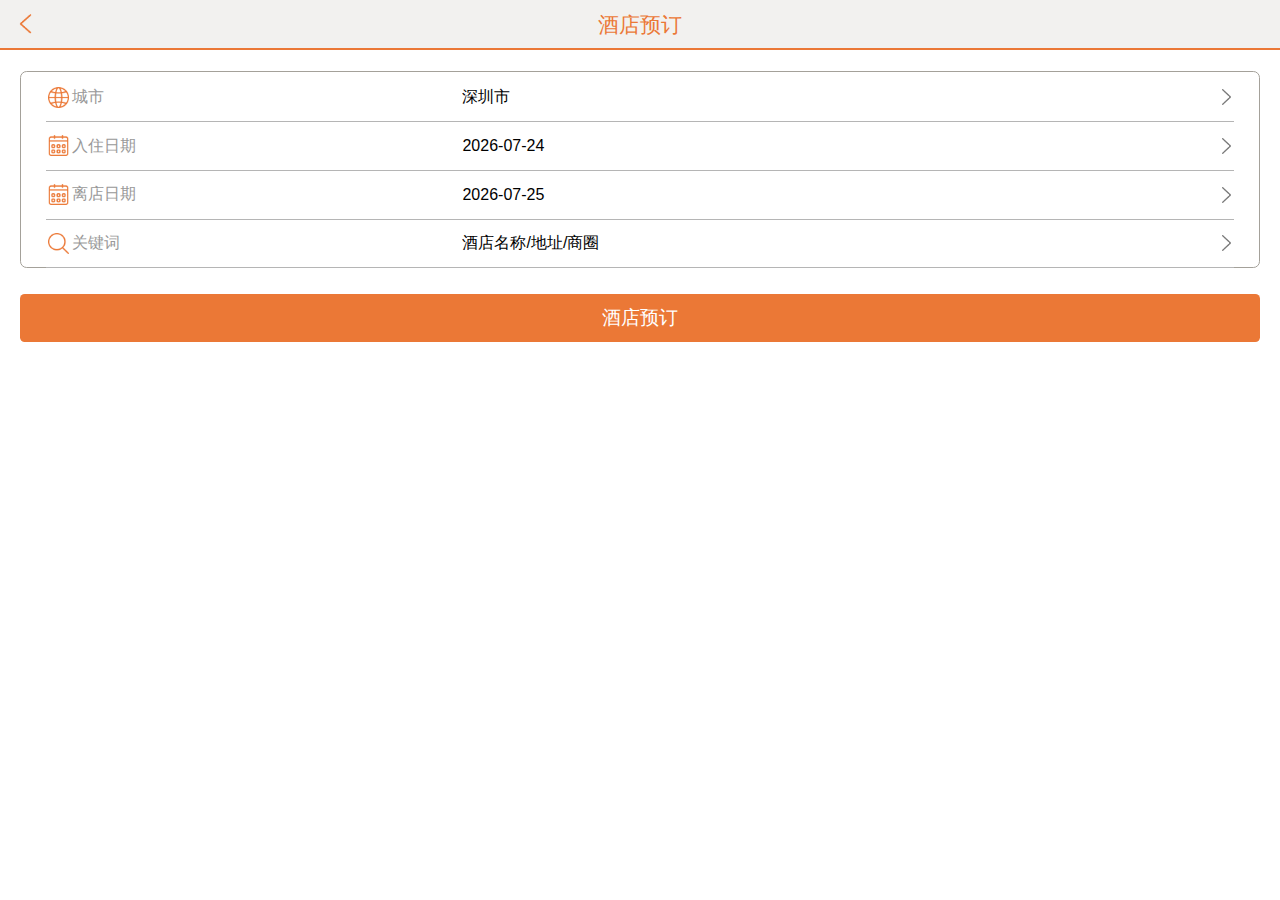
<file: mobileDatePicker/double.html>
<!doctype html>
<html>
<head>
<meta charset="utf-8">
<meta name="viewport" content="width=device-width,initial-scale=1.0,minimum-scale=1.0,maximum-scale=1.0">
<title>3-酒店预订</title>
<script language="javascript" src="js/jquery-1.8.3.js"></script>
<link rel="stylesheet" type="text/css" href="css/css.css"/>
<script language="javascript" type="text/javascript" src="js/jQuery.mobileDatePicker.js"></script>
</head>

<body style="background-color:#fff">
<div class="header">
    <a class="back" href="#"></a>
    <span>酒店预订</span>
</div>
<div class="HS">
    <div class="form">
        <table border="0" cellpadding="0" cellspacing="0" width="96%">
            <tr>
                <th>
                    <div class="wrap ct">城市</div>
                </th>
                <td>
                    <input type="text" class="txt" value="深圳市"/>
                </td>
            </tr>
            <tr>
                <th>
                    <div class="wrap date">入住日期</div>
                </th>
                <td>
                    <input type="text" class="txt" value="" id="indate"/>
                </td>
            </tr>
            <tr>
                <th>
                    <div class="wrap date">离店日期</div>
                </th>
                <td>
                    <input type="text" class="txt" value="" id="outdate"/>
                </td>
            </tr>
            <tr>
                <th class="search">
                    <div class="wrap search">关键词</div>
                </th>
                <td>
                    <input type="text" class="txt" value="酒店名称/地址/商圈"/>
                </td>
            </tr>
        </table>
    </div>
    <a href="#" class="btnC">酒店预订</a>
</div>
<script language="javascript" type="text/javascript">
    $(function () {
        $.mobileDatePicker({
            FromFeild: "#indate",			//开始日期input ID
            ToFeild: "#outdate",		    //结束日期input ID
            dateNow: "",				    //今天日期，建议传入服务器的日期如：2015-02-05 为空默认使用用户端的日期
            getDateFrom: "indateRequest",   //获取url的get方式的日期传参 优先级最大 >> input value值  >> dateNow的值
            getDateTo: "outdateRequest",	//获取url的get方式的日期传参 优先级最大
            dayLimit:0,                     //不限制区间；
            callBack:function(){console.log('111')}//回调函数；
        });
    })
</script>

</body>
</html>
</file>
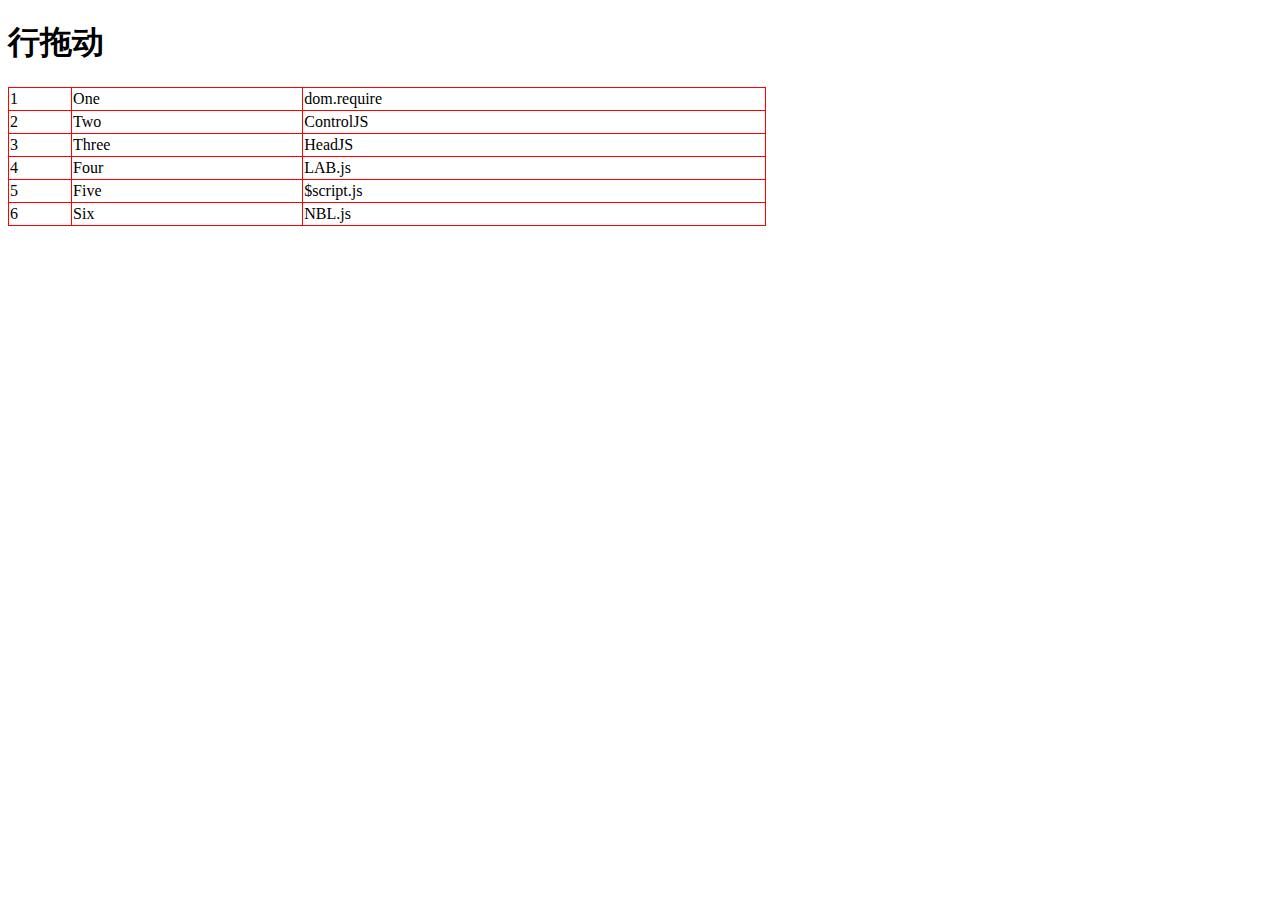
<file: pop-container-2-1/test/drag-original2.html>
<!doctype html>
<html>
<head>
<title>行拖动</title>
<script>
      window.onload = function(){
        //绑定事件
        var addEvent = document.addEventListener ? function(el,type,callback){
          el.addEventListener( type, callback, !1 );
        } : function(el,type,callback){
          el.attachEvent( "on" + type, callback );
        }
        //判定对样式的支持
        var getStyleName= (function(){
          var prefixes = ['', '-ms-','-moz-', '-webkit-', '-khtml-', '-o-'];
          var reg_cap = /-([a-z])/g;
          function getStyleName(css, el) {
            el = el || document.documentElement;
            var style = el.style,test;
            for (var i=0, l=prefixes.length; i < l; i++) {
              test = (prefixes[i] + css).replace(reg_cap,function($0,$1){
                return $1.toUpperCase();
              });
              if(test in style){
                return test;
              }
            }
            return null;
          }
          return getStyleName;
        })();
        var userSelect = getStyleName("user-select");

        //精确获取样式
        var getStyle = document.defaultView ? function(el,style){
          return document.defaultView.getComputedStyle(el, null).getPropertyValue(style)
        } : function(el,style){
          style = style.replace(/\-(\w)/g, function($, $1){
            return $1.toUpperCase();
          });
          return el.currentStyle[style];
        }
        var dragManager = {
          y:0,

          dragStart:function(e){
            e = e || event;
            var handler = e.target || e.srcElement;
            if(handler.nodeName === "TD"){
              handler = handler.parentNode;
              dragManager.handler = handler;
              if(!handler.getAttribute("data-background")){
                handler.setAttribute("data-background",getStyle(handler,"background-color"))
              }
              //显示为可移动的状态
              handler.style.backgroundColor = "#ccc";
              handler.style.cursor = "move";
              dragManager.y = e.clientY;
              
              if(typeof userSelect === "string"){
                return document.documentElement.style[userSelect] = "none";
              }
              document.unselectable  = "on";
              document.onselectstart = function(){
                return false;
              }
            }
          },
          draging:function(e){//mousemove时拖动行
            var handler = dragManager.handler;
            if(handler){
              e = e || event;
       
              var y = e.clientY;
              var down = y > dragManager.y;//是否向下移动
              var tr = document.elementFromPoint(e.clientX,e.clientY);
              if(tr && tr.nodeName == "TD"){
                tr = tr.parentNode
                dragManager.y = y;
                if( handler !== tr){
                  tr.parentNode.insertBefore(handler, (down ? tr.nextSibling : tr));
                }
              };
            }
          },
          dragEnd:function(){
            var handler = dragManager.handler
            if (handler) {
              handler.style.backgroundColor = handler.getAttribute("data-background");
              handler.style.cursor = "default";
              dragManager.handler = null;
             
            }
              if(typeof userSelect === "string"){
                return document.documentElement.style[userSelect] = "text";
              }
              document.unselectable  = "off";
              document.onselectstart = null;
          },
          main:function(el){
            addEvent(el,"mousedown",dragManager.dragStart);
            addEvent(document,"mousemove",dragManager.draging);
            addEvent(document,"mouseup",dragManager.dragEnd);

          }
        }
        var el = document.getElementById("table");
        dragManager.main(el);

      }

    </script>
<style>
.table{width:60%;border: 1px solid red;border-collapse: collapse;}
.table td{border: 1px solid red;height: 20px;}
</style>
</head>
<body>
<h1>行拖动</h1>
<table  id="table" class="table">
<tbody>
<tr><td>1</td><td>One</td><td>dom.require</td></tr>
<tr id="2" ><td class="2">2</td><td>Two</td><td>ControlJS </td></tr>
<tr id="3" ><td class="3">3</td><td>Three</td><td>HeadJS</td></tr>
<tr id="4" ><td class="4">4</td><td>Four</td><td>LAB.js</td></tr>
<tr id="5" ><td class="5">5</td><td>Five</td><td>$script.js</td></tr>
<tr id="6" ><td class="6">6</td><td>Six</td><td>NBL.js</td></tr>
</tbody>
</table>
</body>
</html>
</file>
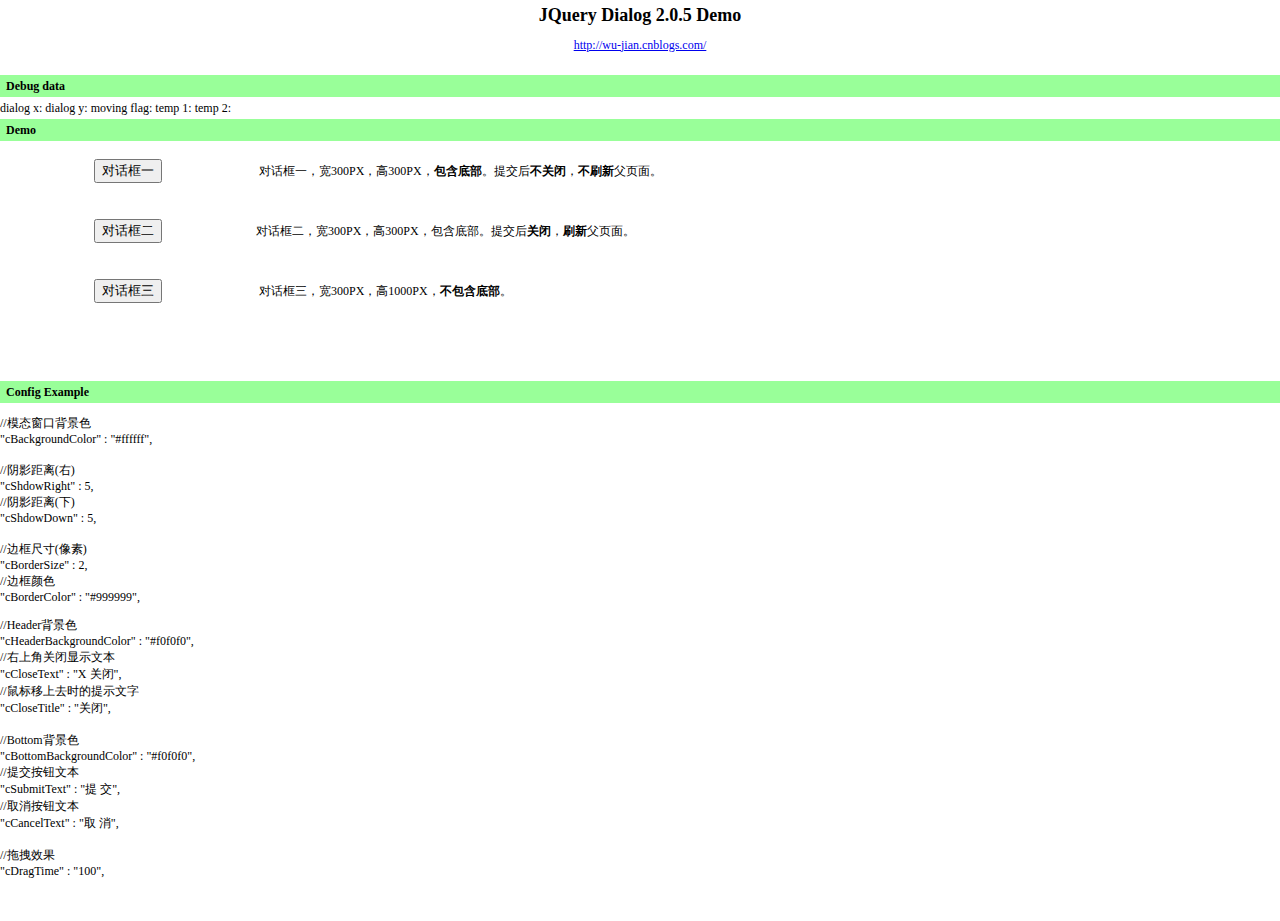
<file: pop-container-2-1/test/jquery_dialog/default.html>
﻿<!DOCTYPE html PUBLIC "-//W3C//DTD XHTML 1.0 Transitional//EN" "http://www.w3.org/TR/xhtml1/DTD/xhtml1-transitional.dtd">
<html xmlns="http://www.w3.org/1999/xhtml">
<head>
<meta http-equiv="Content-Type" content="text/html; charset=utf-8" />
<title>Jquery Dialog Demo</title>
<link type="text/css" rel="stylesheet" href="jquery_dialog.css" />
<script type="text/javascript" src="jquery.js"></script>
<script type="text/javascript" src="jquery_dialog.js"></script>
</head>
<body style="margin:0px;padding:0px;font-size:12px;font-family:Verdana,宋体;">
<form id="form1">
<table width="100%" border="0" cellspacing="0" cellpadding="0">
  <tr>
    <td height="30" align="center"><font style="font-size:18px;font-weight:bold;">JQuery Dialog 2.0.5 Demo</font></td>
  </tr>
  <tr>
    <td height="30" align="center"><a href="http://wu-jian.cnblogs.com/" target="_blank">http://wu-jian.cnblogs.com/</a></td>
  </tr>
  <tr>
    <td>&nbsp;</td>
  </tr>
  <tr bgcolor="#99FF99">
    <td height="22">
		<strong>&nbsp;&nbsp;Debug data
      </strong></td>
  </tr>
  <tr>
    <td height="22"><font>dialog x:</font><font style="color:red;font-weight:bold;" id="_ocl_x"></font>
		<font>dialog y:</font><font style="color:red;font-weight:bold;" id="_ocl_y"></font>
        <font>moving flag:</font><font style="color:red;font-weight:bold;" id="_flag"></font>
		<font>temp 1:</font><font style="color:red;font-weight:bold;" id="_temp1"></font>
      <font>temp 2:</font><font style="color:red;font-weight:bold;" id="_temp2"></font></td>
  </tr>
  <tr bgcolor="#99FF99">
    <td height="22" bgcolor="#99FF99"><strong>&nbsp;&nbsp;Demo
    	
    </strong></td>
  </tr>
  <tr>
    <td><table width="100%" border="0" cellspacing="0" cellpadding="0">
      <tr>
        <td width="20%" height="60" align="center">
        <input type="button" name="s1" value="对话框一" onclick="JqueryDialog.Open('模态DIV1', 'inner1.html', 300, 300);" /></td>
        <td width="80%">&nbsp;对话框一，宽300PX，高300PX，<strong>包含底部</strong>。提交后<strong>不关闭</strong>，<strong>不刷新</strong>父页面。</td>
      </tr>
      <tr>
        <td height="60" align="center">
        <input type="button" name="s2" value="对话框二" onclick="JqueryDialog.Open('模态DIV1', 'inner2.html', 300, 300);" /></td>
        <td>对话框二，宽300PX，高300PX，包含底部。提交后<strong>关闭</strong>，<strong>刷新</strong>父页面。</td>
      </tr>
    </table></td>
  </tr>
  <tr>
    <td><table width="100%" border="0" cellspacing="0" cellpadding="0">
      <tr>
        <td width="20%" height="60" align="center">
        <input type="button" name="s3" value="对话框三" onclick="JqueryDialog.Open1('模态DIV2', 'inner2.html', 300, 300);" /></td>
        <td width="80%">&nbsp;对话框三，宽300PX，高1000PX，<strong>不包含底部</strong>。</td>
      </tr>
      <tr>
        <td height="60" align="center">&nbsp;</td>
        <td>&nbsp;</td>
      </tr>
    </table></td>
  </tr>
  <tr>
    <td height="22" bgcolor="#99FF99"><strong>&nbsp;&nbsp;Config Example</strong></td>
  </tr>
  <tr>
    <td height="30"><p>//模态窗口背景色<br />
  &quot;cBackgroundColor&quot;			:	&quot;#ffffff&quot;,<br />
  <br />
      //阴影距离(右)<br />
  &quot;cShdowRight&quot;				:	5,<br />
      //阴影距离(下)<br />
  &quot;cShdowDown&quot;				:	5,<br />
  <br />
      //边框尺寸(像素)<br />
  &quot;cBorderSize&quot;				:	2,<br />
      //边框颜色<br />
  &quot;cBorderColor&quot;				:	&quot;#999999&quot;,</p>
      <p> //Header背景色<br />
  &quot;cHeaderBackgroundColor&quot;	:	&quot;#f0f0f0&quot;,<br />
        //右上角关闭显示文本<br />
  &quot;cCloseText&quot;				:	&quot;X 关闭&quot;,<br />
        //鼠标移上去时的提示文字<br />
  &quot;cCloseTitle&quot;				:	&quot;关闭&quot;,<br />
  <br />
        //Bottom背景色<br />
  &quot;cBottomBackgroundColor&quot;	:	&quot;#f0f0f0&quot;,<br />
        //提交按钮文本<br />
  &quot;cSubmitText&quot;				:	&quot;提 交&quot;,<br />
        //取消按钮文本<br />
  &quot;cCancelText&quot;				:	&quot;取 消&quot;,<br />
  <br />
        //拖拽效果<br />
  &quot;cDragTime&quot;					:	&quot;100&quot;,</p></td>
  </tr>
  <tr>
    <td height="30">&nbsp;</td>
  </tr>
</table>
</form>
</body>
</html>
</file>
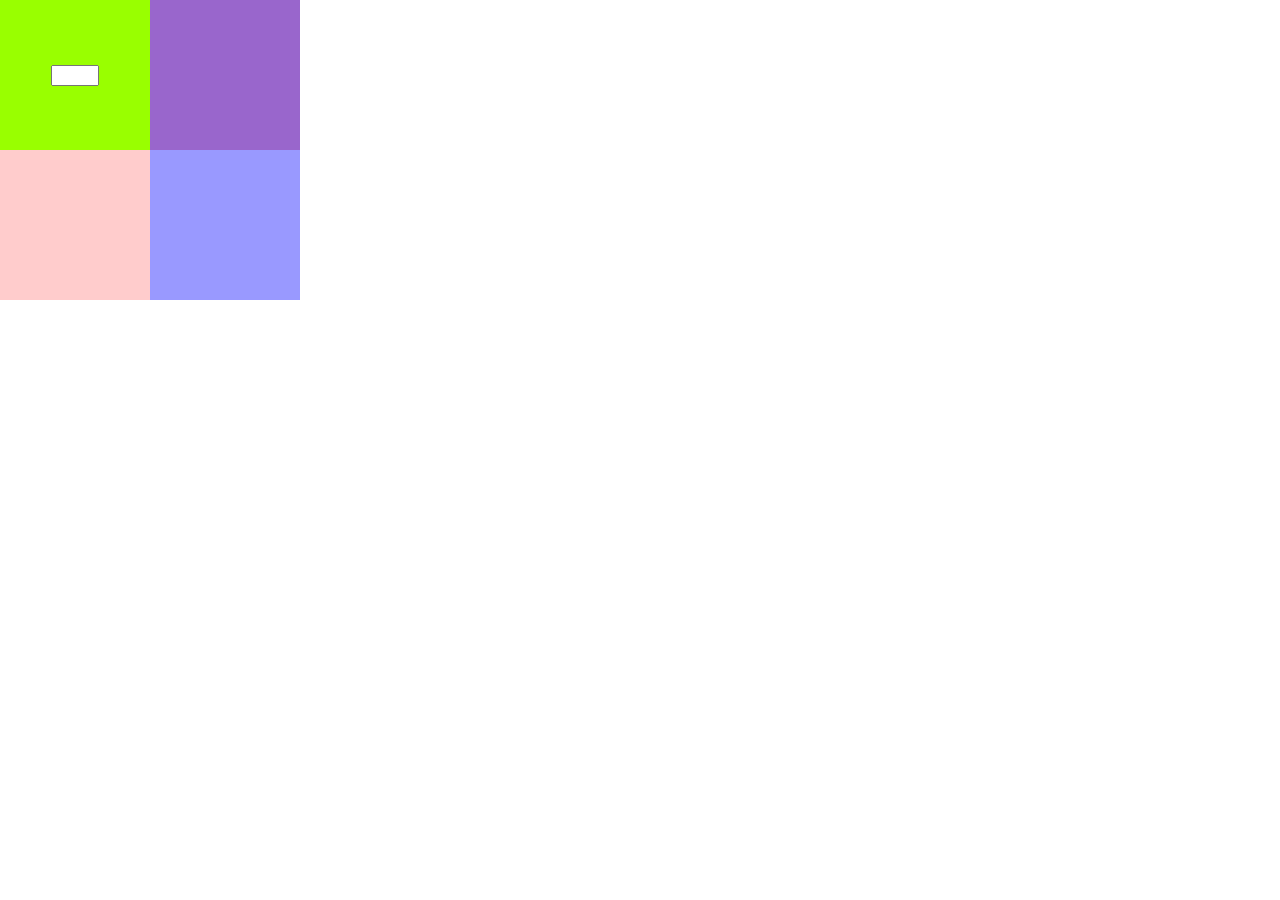
<file: pop-container-2-1/test/jquery_dialog/inner1.html>
﻿<!DOCTYPE html PUBLIC "-//W3C//DTD XHTML 1.0 Transitional//EN" "http://www.w3.org/TR/xhtml1/DTD/xhtml1-transitional.dtd">
<html xmlns="http://www.w3.org/1999/xhtml">
<head>
<meta http-equiv="Content-Type" content="text/html; charset=utf-8" />
<title>innter1</title>
<script type="text/javascript">
<!--
//注：每个嵌入页必须定义该方法，供父窗口调用
function Ok(){

	//相关逻辑代码
	//...
	
	//POST
	document.forms[0].submit();
}
//-->
</script>
</head>

<body style="margin:0px;padding:0px;">
<form action="serverPost1.html">
<table width="300" height="300" border="0" cellpadding="0" cellspacing="0">
  <tr>
    <td width="150" height="150" align="center" valign="middle" bgcolor="#99FF00">
      <input type="text" name="textfield" id="textfield" style="width:40px;" />
    </td>
    <td width="150" height="150" align="center" valign="middle" bgcolor="#9966CC">&nbsp;</td>
  </tr>
  <tr>
    <td width="150" height="150" align="center" valign="middle" bgcolor="#FFCCCC">&nbsp;</td>
    <td width="150" height="150" align="center" valign="middle" bgcolor="#9999FF">&nbsp;</td>
  </tr>
</table>
</form>
</body>
</html>
</file>
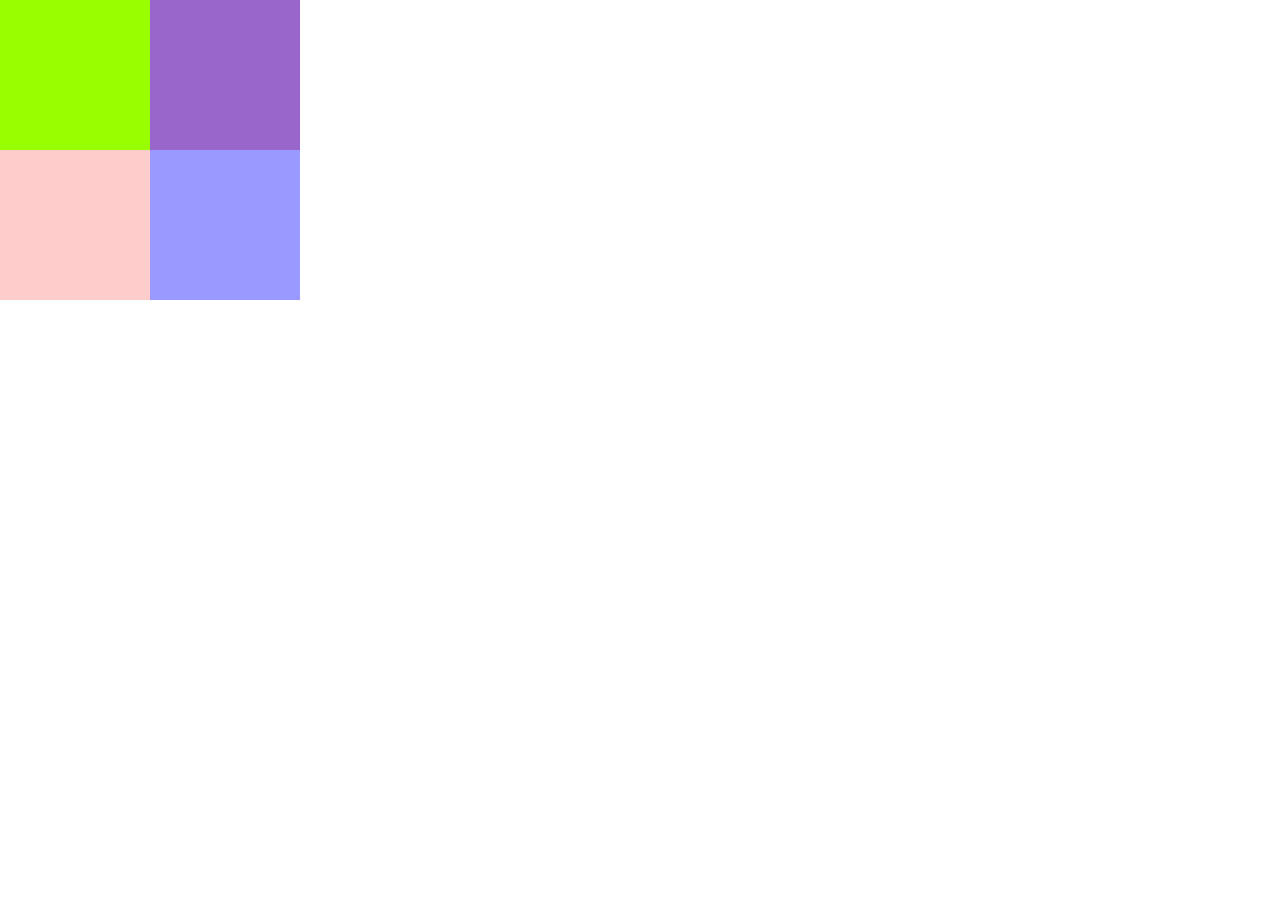
<file: pop-container-2-1/test/jquery_dialog/inner2.html>
﻿<!DOCTYPE html PUBLIC "-//W3C//DTD XHTML 1.0 Transitional//EN" "http://www.w3.org/TR/xhtml1/DTD/xhtml1-transitional.dtd">
<html xmlns="http://www.w3.org/1999/xhtml">
<head>
<meta http-equiv="Content-Type" content="text/html; charset=utf-8" />
<title>inner2</title>
<link type="text/css" rel="stylesheet" href="jquery_dialog.css" />
<script type="text/javascript" src="jquery.js"></script>
<script type="text/javascript">
<!--
//注：每个嵌入页必须定义该方法，供父窗口调用，并且返回true或false来告之父窗口是否关闭
function Ok(){

	//相关逻辑代码
	//...
	
	//POST
	document.forms[0].submit();
}
//-->
</script>
</head>
<body style="margin:0px;padding:0px;">
<form action="serverPost2.html">
<table width="300" border="0" cellpadding="0" cellspacing="0">
  <tr>
    <td width="150" height="150" align="center" valign="middle" bgcolor="#99FF00">
    	<!--<input type="button" value="open_" onclick="JqueryDialog.Open('模态DIV1', 'inner1.html', 300, 300);" />-->
        </td>
    <td width="150" height="150" align="center" valign="middle" bgcolor="#9966CC">&nbsp;</td>
  </tr>
  <tr>
    <td width="150" height="150" align="center" valign="middle" bgcolor="#FFCCCC">&nbsp;</td>
    <td width="150" height="150" align="center" valign="middle" bgcolor="#9999FF">&nbsp;</td>
  </tr>
</table>
</form>
</body>
</html>
</file>
<file: mobileDatePicker/css/css.css>
/*初始化*/
.clearfix:after{content:"."; display:block; clear:both; line-height:0; font-size:0; height:0; overflow:hidden; visibility:hidden;}
.clearfix{*zoom:1;}
.clear{display:block; height:0; font-size:0; line-height:0; visibility:hidden; overflow:hidden; clear:both;}
p,ul,ol,li,body,h1,h2,h3,h4,h5,h6,dl,dd,form,input,li,dd{margin:0; padding:0;}
body{font-size:12pt; color:#484848; font-family:Arial, Helvetica, sans-serif; background-color:#eeeee6;}
h1,h2,h3,h4,h5,h6{font-size:12pt;}
img{border:none}
ul li{list-style-type:none;}
ol{}
/*初始化*/

/*公用头部title*/
.header{position:relative; line-height:34pt; font-size:16pt; font-family:"微软雅黑"; color:#eb7836; background-color:#f2f1ef; text-align:center; border-bottom:2pt #eb7836 solid; padding-top:2pt;}
.header .back{position:absolute; display:block; cursor:pointer; width:38pt; height:36pt; left:0; top:0; background-repeat:no-repeat; background-position: center center; background-image:url(../images/btn_menubar_back.png); background-size: auto 100%;-webkit-background-size: auto 100%;}
.header .txtBtn{height:34pt; display:block; padding:0 8pt 0 8pt; font-size:13pt; color:#eb7836; text-decoration:none; position:absolute; right:0; top:2pt;}
.header .icoBtn{padding:0 8pt 0 18pt; background-image:url(../images/icon_o_phone.png); background-repeat:no-repeat; background-position:1pt center; background-size:auto 14pt;}



.btnC,.btnG{padding:8pt 10pt; min-width:48pt; font-size:14pt; border-radius:3.5pt; background-color:#eb7836; color:#fff; border:0; display:inline-block; text-align:center; text-decoration:none;}
.btnC:link,.btnC:hover,.btnG:link,.btnG:hover{text-decoration:none; color:#fff;}
.btnG{background-color:#b5b5b5;}

/*login*/
.loginWrap{margin:25pt 15pt 15pt 15pt;}
.loginWrap .textWrap .outer{}
.textWrap{border:1pt #a4a19a solid; border-radius:5pt;}
.textWrap th{vertical-align:middle;}
.textWrap th img{vertical-align:top;}
.textWrap .txt{font-size:12pt; color:#333; border:0; width:96%; text-indent:2pt; margin:10pt 0;}
.textWrap .def{color:#999;}
.loginWrap .btnWrap{padding-top:16pt;}
.loginWrap .btnC{width:48%;}
.loginWrap .msg{padding:16pt 0 12pt 0;}
.loginWrap .lb{color:#666;}
.loginWrap .lberror{color:red;}
.loginWrap .kr{border-top:1pt #999 solid;}
.loginWrap .kr h2{font-size:12pt; padding:4pt 0; padding-left:15pt; background-image:url(../images/icon_info.png); background-repeat:no-repeat; background-size: auto 60%; background-position:left center;}
.loginWrap .kr ol{padding-left:15pt;}
.loginWrap .kr ol li{padding:2pt 0;}

/*userBind*/
.uBind{}
.uBind .tbWrap{border-bottom:#b5b5b5 1pt solid;background-color:#fff;}
.uBind .tb{margin:0 auto; position:relative; bottom:-1pt; width:98%; border-collapse:collapse;}
.uBind td,.uBind th{padding:12pt 2pt; border-bottom:1pt #b5b5b5 solid; }
.uBind th{text-align:right; font-weight:normal;}
.uBind .btnC{width:96%; display:block; margin:18pt auto; padding-left:0; padding-right:0;}

/*酒店预订*/
.HS{background-color:#fff; padding:1pt 0  40pt 0;}
.HS .form{border:1pt #a4a19a solid; border-radius:5pt; margin:15pt;}
.HS .form table{margin:0 auto; position:relative; bottom:-1pt;}
.HS .form td,.HS .form th{padding:8pt 2pt; border-bottom:1pt #b5b5b5 solid; color:#333; font-size:12pt; vertical-align:middle; text-align:right}
.HS .form th{font-weight:normal; color:#999; text-align:left;}
.HS th .wrap{background-position:left center; background-repeat:no-repeat; background-size:auto 16pt; padding:2pt 0; padding-left:18pt; white-space:nowrap }
.HS th .ct{background-image:url(../images/icon_HS_city.png);}
.HS th .date{background-image:url(../images/icon_HS_date.png);}
.HS th .search{background-image:url(../images/icon_HS_search.png);}


/*.HS td .wrap{background-position:right center; background-repeat:no-repeat; background-size:auto 16pt; padding:2pt 0; padding-right:18pt; background-image:url(images/icon_arrow_right.png);}
*/
.HS .txt{ width:88%;border:0; font-size:12pt;background-position:right center; background-repeat:no-repeat; background-size:auto 12pt; padding:2pt 0; padding-right:18pt; background-image:url(../images/icon_arrow_right.png);}
.HS .btnC{display:block; margin:20pt 15pt; padding-left:0; padding-right:0;}



/*选择城市*/
.Ct-Sl{margin-right:36pt;}
.Ct-Sl .txtWrap{background-color:#fff; padding-left:18pt; border-radius:14pt; background-image:url(../images/icon_search_gray.png); background-repeat:no-repeat; background-size: auto 14pt; background-position:3pt center; border:0; margin:10pt; overflow:hidden;}
.Ct-Sl .txt{padding:6pt 12pt 6pt 0pt;font-size:12pt; color:#999; border:0; width:90%; background-color:transparent;}

.Ct-Sl h2{margin:0 0 0 10pt; padding:6pt 0; padding-left:16pt; background-position:left center; background-size:auto 14pt; background-repeat:no-repeat; color:black; background-image:url(../images/icon_city_title_location.png);}
.Ct-Sl h2.hot{background-image:url(../images/icon_city_title_hot.png)}
.Ct-Sl ul{color:#999; font-size:12pt; padding:1pt 5pt 2pt 5pt; background-color:#fff;}
.Ct-Sl li{line-height:1.2; padding:8pt; border-bottom:1pt #b5b5b5 solid;}
.rFixed{position:absolute; overflow:scroll;/* height:calc(100% - 38pt);*/ width:34pt; border-left:1pt #be961e solid; border-right:1pt #be961e solid; background-color:white; text-align:center; right:0; top:38pt;}
.rFixed a{display:block; color:#f08300; padding:3pt 0; margin-top:2pt; text-decoration:none;}
.rFixed .t{ padding:3pt 0; font-size:10pt; color:#f08300; padding-bottom:12pt;}

/*关键字-行政区域*/
.s_form{background-color:#fff; padding-left:18pt; border-radius:14pt; background-image:url(../images/icon_search_gray.png); background-repeat:no-repeat; background-size: auto 14pt; background-position:3pt center; border:0; margin:5pt 10pt; overflow:hidden; border:1pt #e0e0e0 solid;}
.s_form .txt{padding:6pt 12pt 6pt 0pt;font-size:12pt; color:#999; border:0; width:90%; background-color:transparent;}
.s_box{}
.s_box th{background-color:#eeeee6; vertical-align:top; padding:1pt 0; font-weight:normal; padding-bottom:10pt;}
.s_box th a{display:block; margin:25pt 4pt 0 4pt; padding:6pt; border-radius:12pt; color:#fff; text-decoration:none; background-color:#999; white-space:nowrap; text-align:center;}
.s_box th a.selected{background-color:#eb7836;}
.s_box td{background-color:#fff; vertical-align:top; padding-bottom:10pt;}
.s_box ul{padding-left:6pt;}
.s_box li{color:#999; padding:7pt 0pt; border-bottom:1pt #b5b5b5 solid;}


/*酒店列表*/
.hotelList{background-color:#fff;padding:2pt 0 40pt 0;}
.hotelList ul{margin:0 8px;}
.hotelList li{border-bottom:1pt #b5b5b5 solid; padding:8pt 0 4pt 0; position:relative;}
.hotelList h3{font-size:14pt; color:#333; line-height:1.25; padding-botom:2pt;}
.hotelList a,.hotelList a:link{text-decoration:none;}
.hotelList a h3,.hotelLista:link h3{color:#333; text-decoration:none;}
.hotelList .uplus{padding:3pt 0 3pt 2pt;}
.hotelList .uplus img{ height:14pt; vertical-align:top;  margin-right:6pt; width:auto;}
.hotelList .distance{font-size:10pt; padding:3pt 10pt 1pt 14pt; background-image:url(../images/icon_hotelList_location.png); background-repeat:no-repeat; background-size: auto 12pt; background-position:left 2pt; color:#999;}
.hotelList a .distance,.hotelList a:link .distance{color:#999; text-decoration:none;}
.hotelList .price{color:#f08300; font-size:14pt; position:absolute; right:4pt; top:25pt;}
.hotelList .price em{font-style:normal; font-size:10pt;}
.HLsiftBar{width:100%; height:32pt;left:0; bottom:4pt; position:fixed;}
.HLsiftBar .inner{margin:0 5pt;}
.HLsiftBar table{background-color:#f2f1ef; border-collapse:collapse; text-align:center;}
.HLsiftBar td{border:1pt #bfbfbf solid; }
.HLsiftBar a{color:#eb7836; text-decoration:none; display:block;padding:8pt 0;}
.HLsiftBar a.selected{color:#000;}
.HLsiftBar i{display:inline-block; background-repeat:no-repeat; background-size:auto 12pt; background-position:left center; font-style:normal; padding-left:14pt; padding-top:2pt;}
.HLsiftBar i.distance{background-image:url(../images/icon_hoteSift_distance_o.png)}
.HLsiftBar i.price{background-image:url(../images/icon_hoteSift_price_o.png)}
.HLsiftBar .selected .distance{background-image:url(../images/icon_hoteSift_distance_b.png)}
.HLsiftBar .selected .price{background-image:url(../images/icon_hoteSift_price_o.png)}

/*酒店详情*/

.HD{background-color:#e5e5e5;}
.HD .topInfo{background-color:white; padding:2pt 6pt 8pt 6pt; border-bottom:1pt #bfbfbf solid;}
.HD h1{font-size:14pt; color:#333; border-bottom:1pt #b5b5b5 solid; padding:12pt 0 5pt 0;}
.HD .topInfo .im{width:60pt; float:left; margin-top:5pt;}
.HD .topInfo .r{margin:10pt 0 0 68pt;}
.HD .r img{width:16pt; height:16pt; vertical-align:top; margin-right:4pt;}
.HD .r .distance{font-size:10pt; padding:3pt 0 1pt 14pt; margin-top:8pt; background-image:url(../images/icon_hotelList_location.png); background-repeat:no-repeat; background-size: auto 12pt; background-position:left 2pt; color:#999; }
.HD table{margin-top:6pt;}
.HD th{color:#333; background-color:#f8f8f8; border-bottom:1pt #e0e0e0 solid; padding:5pt 1pt; line-height:1.25;}
.HD td{text-align:center; color:#666; padding:5pt 2pt; vertical-align:middle; background-color:#fff;}
.HD .btnC,.HD .btnG{padding:4pt 3pt; min-width:40pt;}
.HD .title{color:#333; background-color:#f8f8f8; margin-top:6pt; border-bottom:1pt #e0e0e0 solid; padding:7pt 0 6pt 20pt; background-position:6pt center; background-size:auto 12pt; background-repeat:no-repeat; background-image:url(../images/icon_hd_title_fold.png)}
.HD .ts{background-image:url(../images/icon_hd_title_extend.png)}
.HD .txtInfo{background-color:white; padding:5pt 6pt 5pt 10pt; font-size:10pt; line-height:1.5; border-bottom:1pt #bfbfbf solid;}
.HD .map{background-color:#fff;}
.HD .map img{width:100%;}

/*填写订单*/
.OS{}
.OS .moudel{border-bottom:6pt #e5e5e5 solid; color:#999}
.OS .moudel .item{border-top:1pt #b5b5b5 solid; padding:8pt 0; margin:0 5pt;}
.OS .moudel .h{font-weight:bold; color:#333;border-top:0; padding-top:12pt;}
.OS .moudel .range{padding-left:15pt; padding-top:9pt; border-top:0; background-image:url(../images/icon_date_g.png); background-position:left center; background-repeat:no-repeat; background-size:auto 12pt;}
.OS .moudel .range em{color:#f08300; font-style:normal}
.OS .moudel .num{}
.OS .num{display:inline-block;font-size:14pt; border:1pt #e0e0e0 solid; height:18pt; overflow:hidden; float:right;}
.OS .num .reduce,.OS .num .add{border-right:1pt #e0e0e0 solid; line-height:18pt; color:#999; text-align:center; padding:0 9pt; background-color:#f8f8f8; display:inline-block; font-style:normal; }
.OS .num .add{border-right:0;border-left:1pt #e0e0e0 solid;}
.OS .num .text{border:0; font-size:14pt; width:24pt; line-height:14pt;height:14pt; padding:0; margin:0; text-align:center; padding:0 4pt; color:#333;} 
.OS .roomtype{float:left; margin-top:3pt;}
.OS .tbp{border-collapse:collapse;color:#999}
.OS .tbp td{padding:7pt 5pt;border-bottom:1pt #b5b5b5 solid; }
.OS .txt{color:#666; text-align:right; font-size:12pt; height:14pt; padding:4pt 12pt 4pt 0; text-indent:15pt; background-image:url(../images/icon_arrow_right.png); background-repeat:no-repeat; background-position:right center; background-size:auto 12pt; color:#666; border:0;}
.OS .tbcoupon{text-align:left;}
.OS .tbcoupon td{vertical-align:middle; border-bottom:3pt #e5e5e5 solid;}
.OS .tbcoupon td.sp{padding:1pt; background-color:#e5e5e5;}
.OS .tbcoupon a{display:block;; background-repeat:no-repeat; background-position:right center; background-size:auto 12pt; color:#666; border:0; padding:7pt 16pt 7pt 3pt; color:#666; text-decoration:none; margin-right:6pt; background-image:url(../images/icon_arrow_right.png);}
.OS  .privInner{color:#999; height:14pt; display:block; padding:2pt 4pt 2pt 14pt; background-repeat:no-repeat; background-position:left center; background-size:auto 12pt;}
.OS .priv .privInner{background-image:url(../images/icon_coupon_1.png)}
.OS .special .privInner{background-image:url(../images/icon_coupon_2.png)}
.OS .given .privInner{background-image:url(../images/icon_prvi_given.png)}
.OS .group .privInner{background-image:url(../images/icon_prvi_group.png)}
.OS .minus .privInner{background-image:url(../images/icon_prvi_minus.png)}
.OS .special1 .privInner{background-image:url(../images/icon_prvi_special1.png)}
.OS .tbcoupon .sld{margin-right:0; background-image:url(../images/bg_r_b_tick_g.png); background-size:20pt; background-position:right bottom;}
.OS .tbcoupon .selected{background-image:url(../images/bg_r_b_tick_o.png); color:#eb7836}
#prev,#next{display:inline-block; cursor:pointer}




.OS .special td{vertical-align:middle;}
.OS .totalinfo td{padding:7pt 5pt;}
.OS .dsc{background-color:#e5e5e5; font-size:10pt; line-height:1.5; color:#666;padding:8pt 5pt 5pt 20pt; background-image:url(../images/icon_info.png); background-position:5pt 8pt; background-repeat:no-repeat; background-size:auto 12pt;margin:0;}
.OS .btnbar{padding:12pt 5pt;}
.OS .btnbar .l{float:none; padding-bottom:5pt;}
.OS .btnbar .btnC{float:none;}
.OS .btnbar .l .p{color:#eb7836;}
.OS .btnbar .l .f{font-size:16pt;}
.OS .btnbar .l1{float:left; padding-bottom:0; padding-top:6pt;}
.OS .btnbar .btnC1{float:right;}
.tbp tr td:nth-child(1),.totalinfo tr td:nth-child(1){width:45%}
.tbp tr td:nth-child(2),.totalinfo tr td:nth-child(2){padding-left:0; padding-right:0; text-align:left; width:55%;}
.OS .tbp .txt,.OS .totalinfo .txt{width:100%; padding-left:0; padding-right:0; text-indent:6pt; text-align:left; background-image:none;}



/*优惠券选择*/
.Cs-rmd{color:#666; line-height:1.5; padding:10pt 5pt;}
.Csdate{margin:0 5pt 0 5pt; position:relative; height:1px; z-index:2; bottom:-1pt;}
.Csdate .tb{}
.Csdate .tb td{font-size:8pt;border:0; background-color:#fcf6df; vertical-align:top; border-top:3pt #999 solid; color:#999;text-align:center;}
.Csdate .tb .sl{border-color:#f08300; color:#f08300;/* border-left:1pt #f08300 solid; border-right:1pt #f08300 solid; */}
.Csdate .tb .sp{background-color:transparent; border-top:0;}
.Csdate .tb .sp div{width:6pt; }
.Csdate .item{ position:relative;}
.Csdate .tb td .uper{height:6pt; position:absolute; left:40%; bottom:-2px; display:none;}
.Csdate .tb .sl .uper{display:block;}

.Csdate .item .t{padding:4pt 2pt; line-height:1.25}
.Csdate .item .s{padding:3pt 2pt; line-height:1.25}
.Csdate .inner{margin:0 12pt; position:relative; overflow:hidden;}
.Csdate .tbWrap{position:absolute; left:0;}
.Csdate .btnLeft,.Csdate .btnRight{ height:30pt; width:16pt; display:block; background-size:65%; background-image:url(../images/icon_arrow_left.png); background-repeat:no-repeat; position:absolute; z-index:9; top:2pt; left:-5pt; background-position:center center;}
.Csdate .btnRight{ right:-5pt; left:auto; background-image:url(../images/icon_arrow_right.png);}

.couponWrap{margin:0 6pt; background-color:#fff; border:1pt #be961e solid; position:relative; z-index:1;}
.couponWrap td{ }

.coupontb{border-collapse:collapse;}
.coupontb td{border:4pt #fff solid; border-right:0;}
.coupontb .tdbtn{background-color:#f6de34; color:#010101; padding:0 2pt; text-align:center; white-space:nowrap;border-right:4pt #fff solid;border-left:0;}
.coupontb .tdselected{background-color:#ccc; background-image:url(../images/icon_coupon_used.png); background-position:center center; background-size:85% auto; background-repeat:no-repeat;border-right:4pt #fff solid;border-left:0;}
.coupontb .cpinfo{position:relative;color:white; overflow:hidden; background-color:#f20033;}
.coupontb .cpinfo p{padding:3pt 4pt; line-height:1.25; font-size:8pt;}
.coupontb .cpinfo .val{font-size:8pt; text-align:center}
.coupontb .cpinfo .val span{font-size:16pt;}
.coupontb .cpinfo .validity{font-size:8pt; line-height:1.5; padding-top:2pt; text-indent:5pt; overflow:hidden; text-overflow:ellipsis; position:absolute; left:0; bottom:0; background-color:rgba(0,0,0,0.8); width:100%; white-space:nowrap}
.dsc{font-size:10pt; line-height:1.5; color:#666;padding:8pt 5pt 5pt 20pt; background-image:url(../images/icon_info.png); background-position:5pt 8pt; background-repeat:no-repeat; background-size:auto 12pt; margin:5pt;}
.couponBind{margin:5pt; border:1pt #ccc solid; border-radius:3pt; background-color:#fff;}
.couponBind .txt{float:left; width:72%; border:0; padding:5pt 0; margin:3pt 0 0 3pt; color:#666;}
.couponBind .btnC{float:right; padding:6pt 2pt; margin:2pt;}
.couponBind .def{color:#999;}



/*预订成功待支付*/
.revs{}
.revs h1{color:#239f39; line-height:1.25; padding:6pt 5pt; border-bottom:6pt #e5e5e5 solid; background-color:#fff; text-align:center;}
.revs h1 span{display:inline-block; padding:3pt 0 3pt 16pt; background-image:url(../images/icon_g_trick.png); background-position:left center; background-repeat:no-repeat; background-size:12pt auto;}
.revs .info{line-height:1.25; font-size:11pt;margin:0 6pt; padding:10pt 0 0 0;}
.revs .info p{padding:4pt 0;}
.revs .btnC{display:block; margin:12pt 6pt; border-radius:15pt; background-color:#eb7836}
.HLsiftBar i.goon{background-image:url(../images/icon_footBar_goon.png)}
.HLsiftBar i.order{background-image:url(../images/icon_footBar_order.png)}
.HLsiftBar i.home{background-image:url(../images/icon_footBar_home.png)}


/*订单列表*/
.orderList{}
.orderList .nav{background-color:#fff;}
.orderList .nav td{cursor:pointer; border-bottom:4pt #e5e5e5 solid; padding:6pt 2pt; line-height:1.5; text-align:center;}
.orderList .nav .selected{border-color:#eb7836; color:#eb7836;}
.orderList .list{min-height:240pt; margin:0 5pt 0 32pt; padding:10pt 0 12pt 0; border-left:1pt #888 solid;}
.orderList .list li{margin:12pt  0 0 5pt; background-color:#fff; border-radius:5pt; padding:5pt; position:relative;background-size:36pt 36pt; background-repeat:no-repeat; background-position:right top;line-height:1.25;}
/*.orderList .list .ostate{width:18pt; height:18pt; background-size:100%; background-repeat:no-repeat; background-position:righ top;}
*/
.orderList .list .checked{background-image:url(../images/icon_orderState_checked.png)}
.orderList .list .checking{background-image:url(../images/icon_orderState_checking.png)}
.orderList .list .cancel{background-image:url(../images/icon_orderState_cancel.png)}
.orderList .list h2{padding:3px 0; padding-right:10pt;}
.orderList .list p{font-size:10pt;  padding:1pt 0; color:#787878}
.orderList .phone,.orderList .location{display:inline-block; padding:2pt 5pt 0pt 14pt; background-image:url(../images/icon_o_phone.png); background-size:12pt auto; background-repeat:no-repeat; background-position:left center;}
.orderList .location{background-image:url(../images/icon_o_location.png);}
.orderList .roomtype{margin-right:8pt;}
.orderList .aGrenn,.orderList .aGrey{position:absolute; display:block; cursor:pointer; text-decoration:none; font-size:12pt;right:5pt; bottom:4pt; text-align:right; color:#239f39}
.orderList .aGrey{color:#999;}
.orderList li.year{padding:0;margin:0;width:4pt; height:4pt;   border-radius:2pt;  background-color:#333; background-image:none;position:relative; left:-2.5pt;}
.orderList li.year span{font-weight:bold; font-size:8pt; position:absolute; left:-30pt; bottom:-4pt; text-align:right;}
.orderList .point{position:absolute;width:4pt; height:4pt; border-radius:2pt; background-color:#eb7836; left:-7pt; top:12pt;}
.orderList .checked .point{background-color:#eb7836;}
.orderList .cancel .point{background-color:#888;}
.orderList .point span{font-weight:bold; font-size:8pt; position:absolute; left:-22pt; top:-2pt; text-align:right; color:#999;}

/*订单详情*/

.oDetial{color:#999;padding-bottom:10pt;}
.oDetial .topInfo{border-bottom:6pt #e5e5e5 solid;  background-color:#fff;}
.oDetial .item{border-top:1pt #b5b5b5 solid; padding:8pt 0; margin:0 5pt; background-image:url(../images/icon_arrow_right.png); background-repeat:no-repeat; background-position:right center; background-size: auto 12pt; display:block; text-decoration:none;color:#999;}
.oDetial .h{font-weight:bold; border-top:0; color:#333;font-size:12pt; padding-top:16pt; background:none;}
.oDetial .item em{padding:3pt 8pt 1pt 15pt; border-top:0;background-position:left 3pt; background-repeat:no-repeat; background-size:auto 12pt; display:inline-block; font-style:normal;}
.oDetial .addr em{background-image:url(../images/icon_o_location.png)}
.oDetial .phone em{background-image:url(../images/icon_o_phone.png)}
.oDetial .p{background-color:#fff; line-height:1.8;}
.oDetial .p p{background-color:#fff;}
.oDetial .p .m{margin:0 6pt; padding:5pt 6pt 10pt 6pt;border-bottom:1pt #ccc solid;}
.oDetial .p .ipt{color:#666;}
.oDetial .p .wrap{color:#666;font-size:24pt; display:inline-block; padding:0 3pt;}
.oDetial .p .num{color:#239f39;}
.oDetial .p td{vertical-align:middle;}
.oDetial .btnC{display:block; margin:12pt 8pt 0 8pt; padding:7pt;}
.oDetial .btnF{display:block;  margin:12pt 8pt 0 8pt; text-decoration:none; padding:3pt 0 4pt 0; font-size:14pt; border-radius:4pt; background-color:#fff; color:#eb7836; border:1pt #bfbfbf solid;text-align:center; }
.oDetial .btnF span{display:inline-block; padding:3pt 0 2pt 16pt; background-image:url(../images/icon_o_cancel.png); background-size:14pt auto; background-repeat:no-repeat; background-position:left center;}
.oDetial .intotal{text-align:center; color:#666;font-size:10pt;}
.oDetial .intotal em{font-style:normal; font-weight:bold; color:#eb7836; font-size:18pt;}

/*使用买赠页面*/
.ugiven{padding-top:2pt;}
.ugiven a{display:block; margin:3pt 6pt; padding:6pt 12pt 6pt 6pt; line-height:1.5; color:#777; text-decoration:none;border:1pt dashed #ccc;}
.ugiven a.selected{color:#eb7836; border:1pt #eb7836 solid; background-image:url(../images/bg_r_b_tick_o.png); background-size:20pt; background-repeat:no-repeat; background-position:right bottom;}

/*使用团购券码*/
.gbCode{}
.gbCode h2{color:#666; line-height:1.5; padding:10pt 5pt 2pt 5pt; font-weight:normal}
.gbCode .tb{padding:4pt 0 0 0; margin:3pt 6pt;}
.gbCode .tb div{display:table-cell; vertical-align:middle; text-align:center; border:1pt #e0e0e0 solid; padding:3pt 0; background-image:url(../images/bg_icon_radioBox.png); background-size:10pt; background-repeat:no-repeat; background-position:5pt 46%; width:49.8%; border-radius:5pt;padding-left:12pt;}
.gbCode .tb .selected{background-image:url(../images/bg_icon_radioBox_s.png); border:1pt #eb7836 solid;}
.gbCode .tb div img{height:24pt}
.gbCode .tb .sp{border:0; margin:0; padding:4pt; background:none;width:auto;}
.gbCode .tb .end{background:none; border:none;}
.gbCode .tb input{display:none;}


/*补充150207*/
.header .icoToHome{position:absolute;display:inline-block; background-image:url(../images/icon_footBar_home.png); background-repeat:no-repeat; background-position:1pt center; background-size:auto 20pt; width:38pt; height:36pt; background-position:50% 40%; right:2pt;}
.OS .btnbar .l{font-size:.75em;}
.OS .btnbar .l .p {font-size:1.5em;}/*
@media screen and ( min-width: 639px ) {
	.btnbar .p_info{display:inline;}
	.OS .btnbar .l1 {
		padding-top:5pt;
	}
	}
@media screen and ( max-width: 639px ) {
	.btnbar .p_info{display:block;}
	
	.OS .btnbar .l1 {
		padding-top:0;
	}
}
*/
</file>
<file: pop-container-2-0/mydemo/css.css>
/*我自定义的窗体样式*/
.addWin{width:450px; padding:0 0 15px 0;}
.addWin .colorBtn{height:18px; line-height:18px; overflow:hidden; font-size:12px; color:white; border:1px #2f62c0 solid; background-color:#5b8de8; cursor:pointer; padding:0 6px 1 6px;}
.addWin .colorBtnOver{border:1px #144cb3 solid; background-color:#4875c7;}
.addWin .title{height:30px; line-height:30px; padding:0 8px; background:url(images/areaQuoteRp.png) repeat-x;}
.addWin h3{width:100px; float:left;}
.addWin .close{width:16px; height:16px; overflow:hidden; background-image:url(images/WinClose.gif); background-repeat:no-repeat; float:right; margin-top:6px; cursor:pointer;}
.addWin .closeHover{background-position:0 -16px;}
.winBtn{width:57px; height:30px; font-size:14px; font-weight:bold; background-image:url(images/WinBtn.gif); background-repeat:no-repeat; border:0; overflow:hidden; color:#2b2b2b; cursor:pointer; color:white;}
.winBtn{background-color:transparent;}
.winBtnCl{background-position:left -30px; margin-left:15px; color:black;}
.addWin table{border-collapse:collapse; font-size:12px; color:#333;}
.addWin td{padding:8px 3px;}
.addWin .tdl{text-align:right;}
.addWin select{height:23px; padding:2px;}
.addWin .adTxt{height:19px; line-height:19px; padding-left:4px;}
</file>
<file: pop-container-2-1/mydemo/css.css>
/*我自定义的窗体样式*/
.addWin{width:450px; padding:0 0 15px 0;}
.addWin .colorBtn{height:18px; line-height:18px; overflow:hidden; font-size:12px; color:white; border:1px #2f62c0 solid; background-color:#5b8de8; cursor:pointer; padding:0 6px 1 6px;}
.addWin .colorBtnOver{border:1px #144cb3 solid; background-color:#4875c7;}
.addWin .title{height:30px; line-height:30px; padding:0 8px; background:url(images/areaQuoteRp.png) repeat-x;}
.addWin h3{width:100px; float:left;}
.addWin .close{width:16px; height:16px; overflow:hidden; background-image:url(images/WinClose.gif); background-repeat:no-repeat; float:right; margin-top:6px; cursor:pointer;}
.addWin .closeHover{background-position:0 -16px;}
.winBtn{width:57px; height:30px; font-size:14px; font-weight:bold; background-image:url(images/WinBtn.gif); background-repeat:no-repeat; border:0; overflow:hidden; color:#2b2b2b; cursor:pointer; color:white;}
.winBtn{background-color:transparent;}
.winBtnCl{background-position:left -30px; margin-left:15px; color:black;}
.addWin table{border-collapse:collapse; font-size:12px; color:#333;}
.addWin td{padding:8px 3px;}
.addWin .tdl{text-align:right;}
.addWin select{height:23px; padding:2px;}
.addWin .adTxt{height:19px; line-height:19px; padding-left:4px;}
</file>
